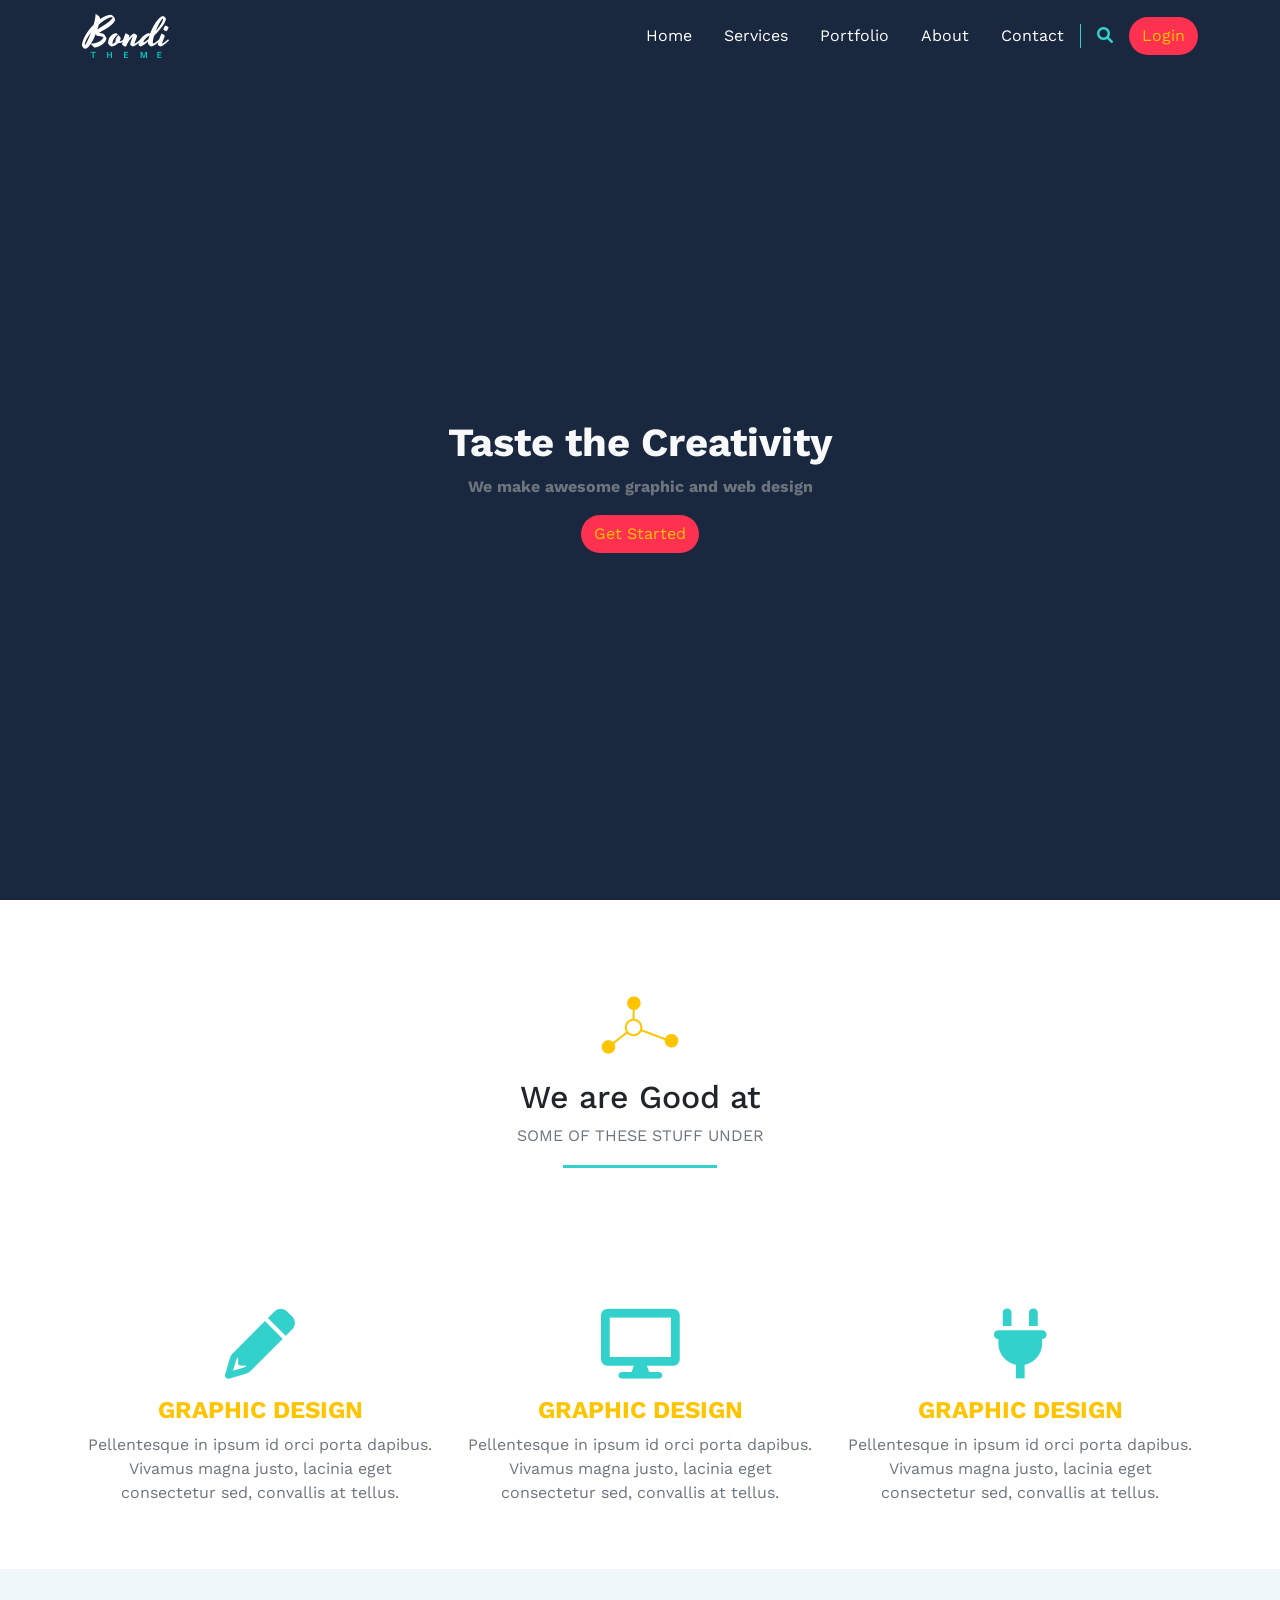
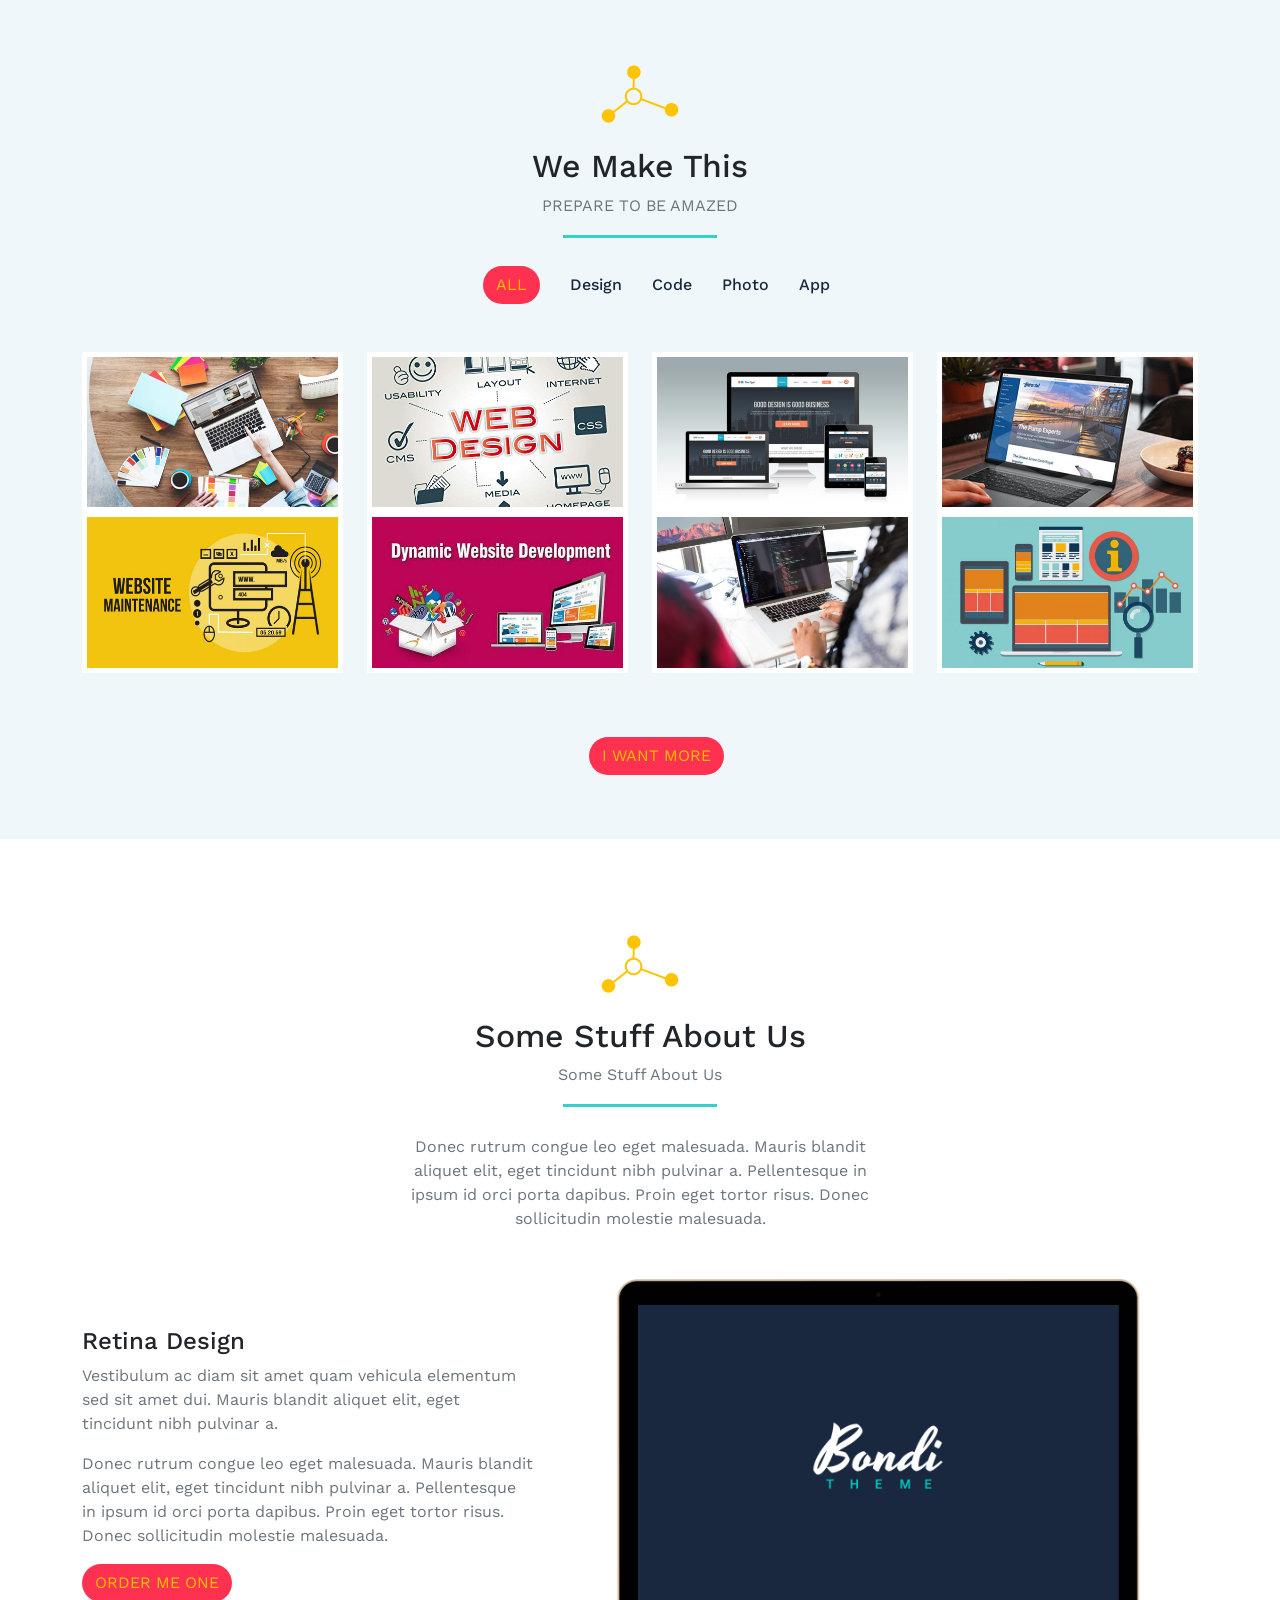
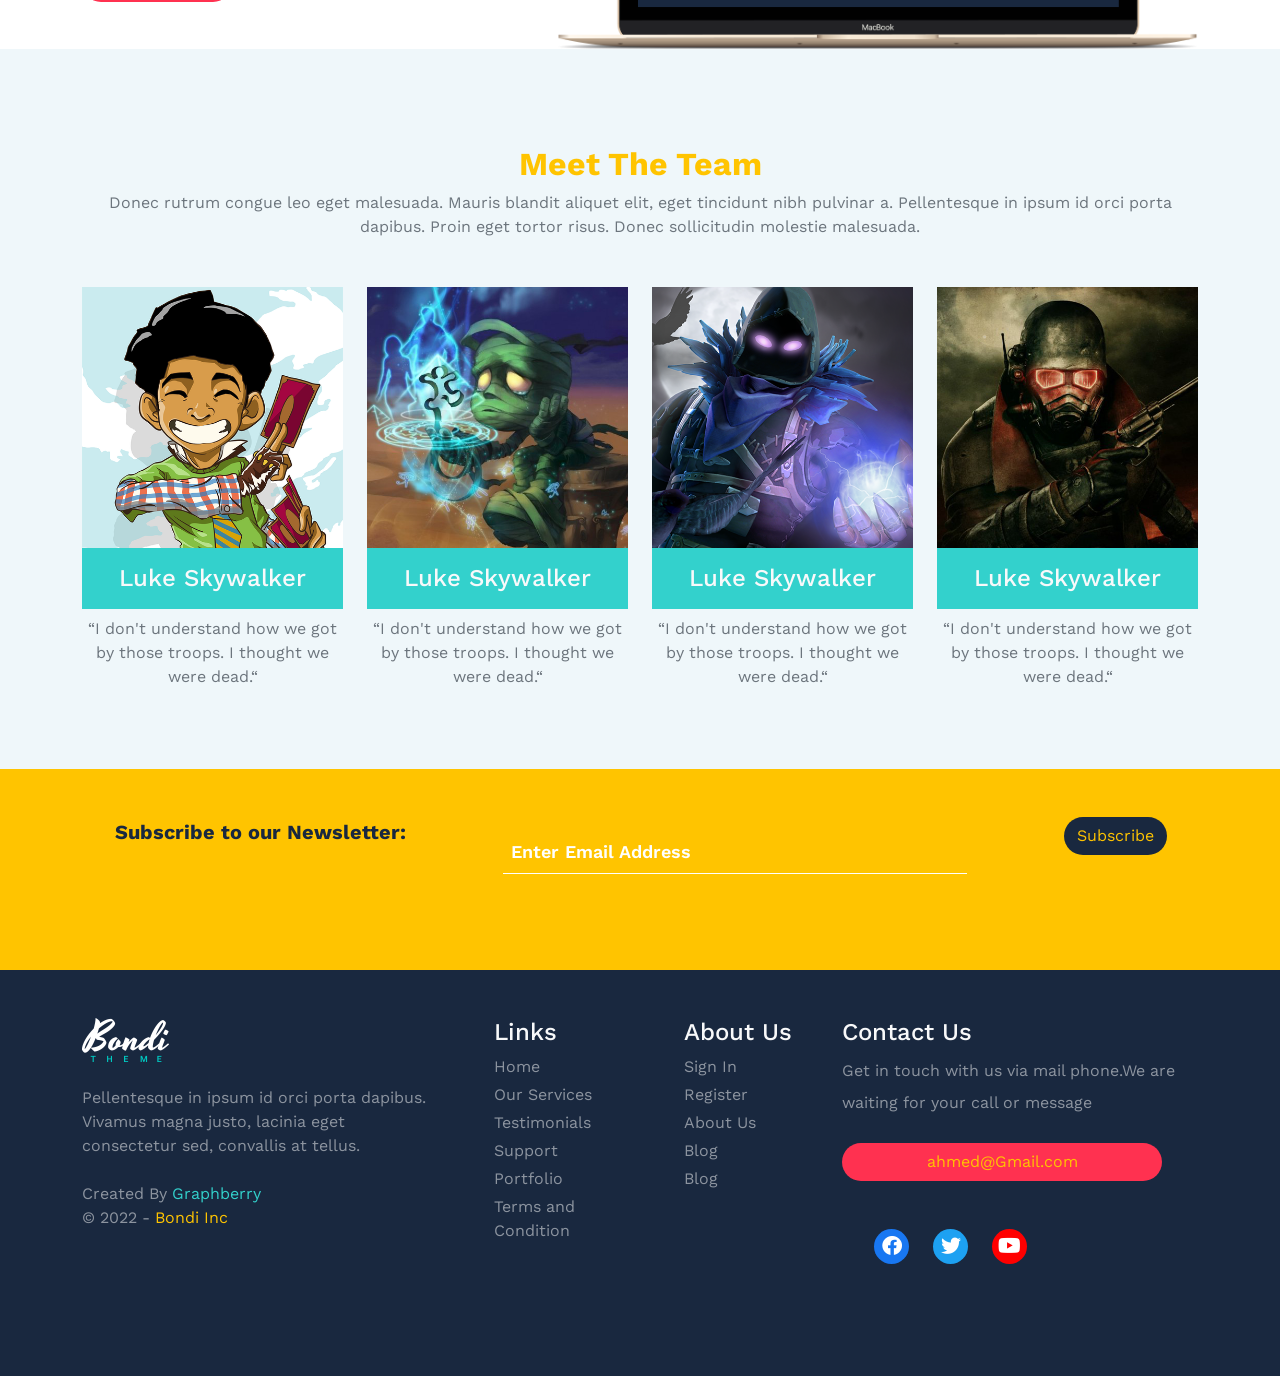
<file: HTML CSS Bootstrap5 Project/index.html>
<!DOCTYPE html>
<html lang="en">
  <head>
    <meta charset="UTF-8" />
    <meta http-equiv="X-UA-Compatible" content="IE=edge" />
    <meta name="viewport" content="width=device-width, initial-scale=1.0" />
    <title>Bondi</title>
    <!-- Bootstrap -->
    <link rel="stylesheet" href="css/bootstrap.min.css" />
    <!-- Font awesome lib -->
    <link rel="stylesheet" href="css/all.min.css" />
    <!-- CSS styles file -->
    <link rel="stylesheet" href="css/bondi.css" />
    <!-- Google Fonts -->
    <link rel="preconnect" href="https://fonts.googleapis.com" />
    <link rel="preconnect" href="https://fonts.gstatic.com" crossorigin />
    <link
      href="https://fonts.googleapis.com/css2?family=Cairo:wght@300;400;700&family=Roboto:ital,wght@0,400;0,700;1,100&family=Work+Sans:wght@200;300;400;500;600;700;800&display=swap"
      rel="stylesheet"
    />
  </head>
  <body>
    <!-- Start Navbar -->
    <nav class="navbar navbar-expand-lg sticky-top">
      <div class="container">
        <a class="navbar-brand" href="#">
          <img src="imgs/logo.png" alt="" />
        </a>
        <button
          class="navbar-toggler"
          type="button"
          data-bs-toggle="collapse"
          data-bs-target="#main"
          aria-controls="main"
          aria-expanded="false"
          aria-label="Toggle navigation"
        >
          <i class="fa-solid fa-bars"></i>
        </button>
        <div class="collapse navbar-collapse" id="main">
          <ul class="navbar-nav ms-auto mb-2 mb-lg-0">
            <li class="nav-item">
              <a class="nav-link p-2 p-lg-3 active" aria-current="page" href="#"
                >Home</a
              >
            </li>
            <li class="nav-item">
              <a class="nav-link p-2 p-lg-3" href="#">Services</a>
            </li>
            <li class="nav-item">
              <a class="nav-link p-2 p-lg-3" href="#">Portfolio</a>
            </li>
            <li class="nav-item">
              <a class="nav-link p-2 p-lg-3" href="#">About</a>
            </li>
            <li class="nav-item">
              <a class="nav-link p-2 p-lg-3" href="#">Contact</a>
            </li>
          </ul>
          <div class="search ps-3 pe-3 d-none d-lg-block">
            <i class="fa-solid fa-magnifying-glass"></i>
          </div>
          <a class="btn rounded-pill main-btn" href="#">Login</a>
        </div>
      </div>
    </nav>
    <!-- End Navbar -->
    <!-- Start Landing -->
    <div class="landing d-flex justify-content-center align-items-center">
      <div class="text-center text-light">
        <h1 class="fw-bold">Taste the Creativity</h1>
        <p class="fw-bold fs-6 text-muted">
          We make awesome graphic and web design
        </p>
        <a class="btn rounded-pill main-btn" href="#">Get Started</a>
      </div>
    </div>
    <!-- End Landing -->
    <!-- Start Features -->
    <div class="features pt-5 pb-5">
      <div class="main-title text-center mt-5 mb-5">
        <img class="mb-4" src="imgs/title.png" alt="" />
        <h2>We are Good at</h2>
        <p class="text-muted">SOME OF THESE STUFF UNDER</p>
      </div>
      <div class="container">
        <div class="row">
          <div class="col-md-6 col-lg-4">
            <div class="box text-center">
              <i class="fa-solid fa-pencil"></i>
              <h4 class="fw-bold">GRAPHIC DESIGN</h4>
              <p class="text-muted">
                Pellentesque in ipsum id orci porta dapibus. Vivamus magna
                justo, lacinia eget consectetur sed, convallis at tellus.
              </p>
            </div>
          </div>
          <div class="col-md-6 col-lg-4">
            <div class="box text-center">
              <i class="fa-solid fa-display"></i>
              <h4 class="fw-bold">GRAPHIC DESIGN</h4>
              <p class="text-muted">
                Pellentesque in ipsum id orci porta dapibus. Vivamus magna
                justo, lacinia eget consectetur sed, convallis at tellus.
              </p>
            </div>
          </div>
          <div class="col-md-6 col-lg-4">
            <div class="box text-center">
              <i class="fa-solid fa-plug"></i>
              <h4 class="fw-bold">GRAPHIC DESIGN</h4>
              <p class="text-muted">
                Pellentesque in ipsum id orci porta dapibus. Vivamus magna
                justo, lacinia eget consectetur sed, convallis at tellus.
              </p>
            </div>
          </div>
        </div>
      </div>
    </div>
    <!-- End Features -->
    <!-- Start Our Work -->
    <div class="work pt-5 pb-5">
      <div class="main-title text-center mt-5 mb-5">
        <img class="mb-4" src="imgs/title.png" alt="" />
        <h2>We Make This</h2>
        <p class="text-muted">PREPARE TO BE AMAZED</p>
      </div>
      <div class="container">
        <ul class="links d-flex justify-content-center align-items-center">
          <li>
            <a class="btn rounded-pill main-btn" href="#">ALL</a>
          </li>
          <li class="dept">
            <a href="">Design</a>
          </li>
          <li class="dept">
            <a href="">Code</a>
          </li>
          <li class="dept">
            <a href="">Photo</a>
          </li>
          <li class="dept">
            <a href="">App</a>
          </li>
        </ul>
        <div class="row mt-5 pb-3">
          <div class="col-sm-6 col-md-4 col-lg-3">
            <div class="box">
              <img src="imgs/work-01.jpg" alt="" />
            </div>
          </div>
          <div class="col-sm-6 col-md-4 col-lg-3">
            <div class="box">
              <img src="imgs/work-02.jpg" alt="" />
            </div>
          </div>
          <div class="col-sm-6 col-md-4 col-lg-3">
            <div class="box">
              <img src="imgs/work-03.jpg" alt="" />
            </div>
          </div>
          <div class="col-sm-6 col-md-4 col-lg-3">
            <div class="box">
              <img src="imgs/work-04.jpg" alt="" />
            </div>
          </div>
          <div class="col-sm-6 col-md-4 col-lg-3">
            <div class="box">
              <img src="imgs/work-05.jpg" alt="" />
            </div>
          </div>
          <div class="col-sm-6 col-md-4 col-lg-3">
            <div class="box">
              <img src="imgs/work-06.jpg" alt="" />
            </div>
          </div>
          <div class="col-sm-6 col-md-4 col-lg-3">
            <div class="box">
              <img src="imgs/work-07.jpg" alt="" />
            </div>
          </div>
          <div class="col-sm-6 col-md-4 col-lg-3">
            <div class="box">
              <img src="imgs/work-08.jpg" alt="" />
            </div>
          </div>
        </div>
        <ul class="d-flex justify-content-center align-items-center mt-5">
          <li>
            <a class="btn rounded-pill main-btn" href="#">I WANT MORE</a>
          </li>
        </ul>
      </div>
    </div>
    <!-- End Our Work -->
    <!-- Start Stuff -->
    <div class="stuff pt-5">
      <div class="main-title text-center mt-5 mb-5">
        <img class="mb-4" src="imgs/title.png" alt="" />
        <h2>Some Stuff About Us</h2>
        <p class="text-muted">Some Stuff About Us</p>
      </div>
      <div class="container">
        <p class="discrption text-muted text-center mb-5 m-auto">
          Donec rutrum congue leo eget malesuada. Mauris blandit aliquet elit,
          eget tincidunt nibh pulvinar a. Pellentesque in ipsum id orci porta
          dapibus. Proin eget tortor risus. Donec sollicitudin molestie
          malesuada.
        </p>
        <div class="row">
          <div class="col-md-8 col-lg-5 text-center text-md-start mt-5">
            <h4>Retina Design</h4>
            <p class="text-muted">
              Vestibulum ac diam sit amet quam vehicula elementum sed sit amet
              dui. Mauris blandit aliquet elit, eget tincidunt nibh pulvinar a.
            </p>
            <p class="text-muted">
              Donec rutrum congue leo eget malesuada. Mauris blandit aliquet
              elit, eget tincidunt nibh pulvinar a. Pellentesque in ipsum id
              orci porta dapibus. Proin eget tortor risus. Donec sollicitudin
              molestie malesuada.
            </p>
            <a class="btn rounded-pill main-btn text-uppercase" href="#"
              >order me one</a
            >
          </div>
          <div class="col-md-8 col-lg-7 d-none d-lg-block">
            <img src="imgs/laptop.png" alt="" />
          </div>
        </div>
        <!-- <div class="section d-flex align-items-center justify-content-center">
          

        </div> -->
      </div>
    </div>
    <!-- End Stuff -->
    <!-- Start Team -->
    <div class="team pt-5 pb-5">
      <div class="container">
        <div class="title text-center mt-5 mb-5">
          <h2 class="fw-bold">Meet The Team</h2>
          <p class="text-muted">
            Donec rutrum congue leo eget malesuada. Mauris blandit aliquet elit,
            eget tincidunt nibh pulvinar a. Pellentesque in ipsum id orci porta
            dapibus. Proin eget tortor risus. Donec sollicitudin molestie
            malesuada.
          </p>
        </div>
        <div class="row">
          <div class="col-md-6 col-lg-3 mb-3">
            <img src="imgs/team-1.png" alt="" />
            <h4 class="text-center pt-3 pb-3 text-light">Luke Skywalker</h4>
            <p class="text-center text-muted">
              “I don't understand how we got by those troops. I thought we were
              dead.“
            </p>
          </div>
          <div class="col-md-6 col-lg-3 mb-3">
            <img src="imgs/team-2.png" alt="" />
            <h4 class="text-center pt-3 pb-3 text-light">Luke Skywalker</h4>
            <p class="text-center text-muted">
              “I don't understand how we got by those troops. I thought we were
              dead.“
            </p>
          </div>
          <div class="col-md-6 col-lg-3 mb-3">
            <img src="imgs/team-3.png" alt="" />
            <h4 class="text-center pt-3 pb-3 text-light">Luke Skywalker</h4>
            <p class="text-center text-muted">
              “I don't understand how we got by those troops. I thought we were
              dead.“
            </p>
          </div>
          <div class="col-md-6 col-lg-3 mb-3">
            <img src="imgs/team-4.png" alt="" />
            <h4 class="text-center pt-3 pb-3 text-light">Luke Skywalker</h4>
            <p class="text-center text-muted">
              “I don't understand how we got by those troops. I thought we were
              dead.“
            </p>
          </div>
        </div>
      </div>
    </div>
    <!-- End Team -->
    <!-- Start subscribe -->
    <div class="subscribe pt-5 pb-5">
      <div class="container">
        <div class="row">
          <div class="col-lg-4 col-md-12 text-center">
            <p class="fw-bold">Subscribe to our Newsletter:</p>
          </div>
          <div class="col-lg-6 col-md-12 text-center">
            <form action="">
              <input
                class="p-2 mt-3 mb-5"
                type="text"
                placeholder="Enter Email Address"
              />
            </form>
          </div>
          <div class="col-lg-2 col-md-12 text-center">
            <form action="">
              <a class="btn rounded-pill" href="#">Subscribe</a>
            </form>
          </div>
        </div>
      </div>
    </div>
    <!-- End subscribe -->
    <!-- Start footer -->
    <div class="footer pt-5 pb-5 text-white-50 text-center text-md-start">
      <div class="container">
        <div class="row">
          <div class="col-lg-4 col-md-6 col-sm-12 mb-5 ">
            <img class="mb-4" src="imgs/logo.png" alt="" />
            <p class="mb-4">
              Pellentesque in ipsum id orci porta dapibus. Vivamus magna justo,
              lacinia eget consectetur sed, convallis at tellus.
            </p>
            <p>Created By <span class="span-one">Graphberry</span><br>
              &copy; 2022 - <span class="span-two">Bondi Inc</span>
            </p>
          </div>
          <div class="col-lg-2 col-md-6 col-sm-12 mb-5">
            <ul>
              <h4 class="text-light fw-600">Links</h4>
              <li class="fw-600 pb-1">Home</li>
              <li class="fw-600 pb-1">Our Services</li>
              <li class="fw-600 pb-1">Testimonials</li>
              <li class="fw-600 pb-1">Support</li>
              <li class="fw-600 pb-1">Portfolio</li>
              <li class="fw-600 pb-1">Terms and Condition</li>
            </ul>
          </div>
          <div class="col-lg-2 col-md-6 col-sm-12 mb-5">
            <ul>
              <h4 class="text-light fw-600">About Us</h4>
              <li class="fw-600 pb-1">Sign In</li>
              <li class="fw-600 pb-1">Register</li>
              <li class="fw-600 pb-1">About Us</li>
              <li class="fw-600 pb-1">Blog</li>
              <li class="fw-600 pb-1">Blog</li>
            </ul>
          </div>
          <div class="col-lg-4 col-md-6 col-sm-12 mb-5 ">
            <h4 class="text-light fw-600">Contact Us</h4>
            <p class="lh-lg">Get in touch with us via mail phone.We are waiting for your call or message</p>
            <a href="#" class="btn rounded-pill mail-btn mb-5 mt-2">ahmed@Gmail.com</a>
            <ul class="d-flex justify-content-start">
              <li class="facebook me-4">
                <i class="fa-brands fa-facebook"></i>
              </li>
              <li class="twitter me-4">
                <i class="fa-brands fa-twitter"></i>
              </li>
              <li class="youtube me-4">
                <i class="fa-brands fa-youtube"></i>
              </li>
            </ul>
          </div>
        </div>
      </div>
    </div>
    <!-- End footer -->
    <script src="js/bootstrap.bundle.min.js"></script>
  </body>
</html>
</file>
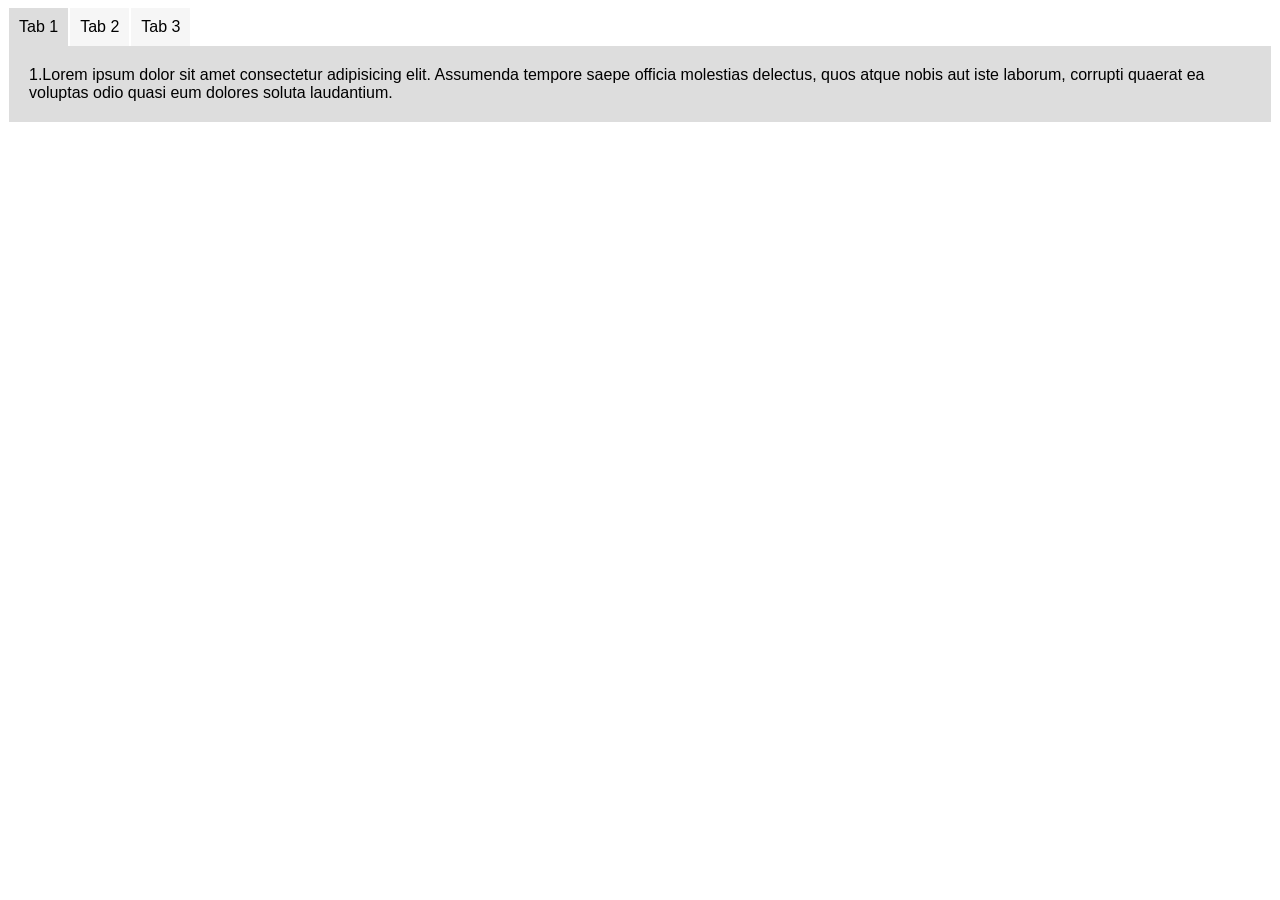
<file: HTML CSS JS Projects/Content Tab/index.html>
<!DOCTYPE html>
<html lang="en">
  <head>
    <meta charset="UTF-8" />
    <meta http-equiv="X-UA-Compatible" content="IE=edge" />
    <meta name="viewport" content="width=device-width, initial-scale=1.0" />
    <title>Tabs App</title>
    <link rel="stylesheet" href="master.css" />
  </head>
  <body>
    <ul class="tabs">
      <li class="active" order="one">Tab 1</li>
      <li order="two">Tab 2</li>
      <li order="three">Tab 3</li>
    </ul>

    <div class="content">
      <div class="active" order="one">
        1.Lorem ipsum dolor sit amet consectetur adipisicing elit. Assumenda
        tempore saepe officia molestias delectus, quos atque nobis aut iste
        laborum, corrupti quaerat ea voluptas odio quasi eum dolores soluta
        laudantium.
      </div>
      <div order="two">
        2.Lorem ipsum dolor, sit amet consectetur adipisicing elit. Delectus
        reiciendis tenetur quaerat ut commodi facere nam, illo, voluptatum ipsum
        nesciunt libero quos? Culpa soluta repellendus, vel odio hic quidem
        itaque.
      </div>
      <div order="three">
        3.Lorem ipsum, dolor sit amet consectetur adipisicing elit. In
        obcaecati cupiditate tenetur dolorum recusandae facere odio! Voluptates
        beatae voluptate consequatur voluptas neque unde, ut explicabo excepturi
        quam quisquam, quo aperiam?
      </div>
    </div>
    <script src="main.js"></script>
  </body>
</html>
</file>
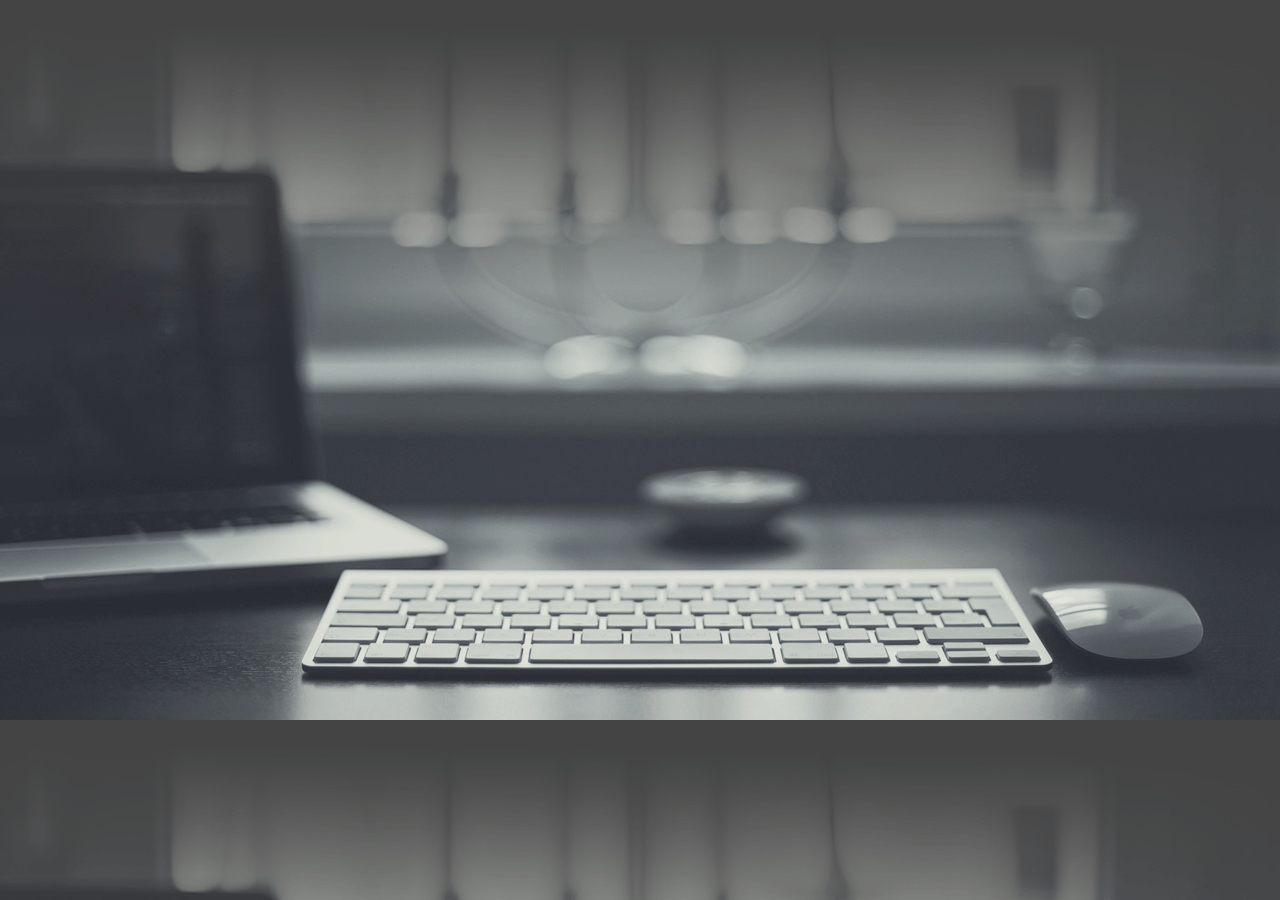
<file: HTML CSS JS Projects/Random Background/index.html>
<!DOCTYPE html>
<html lang="en">
<head>
  <meta charset="UTF-8">
  <meta http-equiv="X-UA-Compatible" content="IE=edge">
  <meta name="viewport" content="width=device-width, initial-scale=1.0">
  <title>Scroll To Top</title>
  <link rel="stylesheet" href="master.css">
</head>
<body>
  


  <script src="main.js"></script>
</body>
</html>
</file>
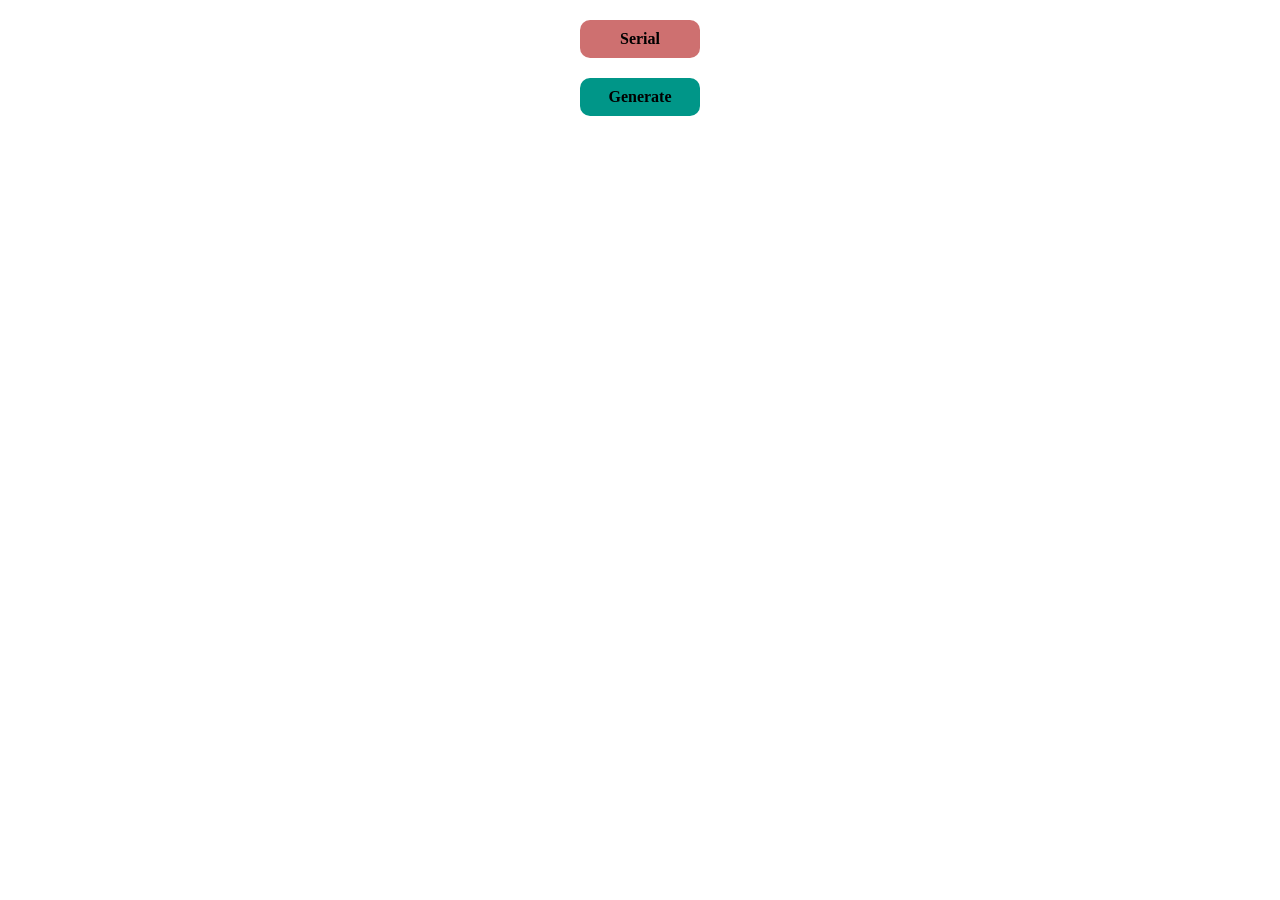
<file: HTML CSS JS Projects/Serial Generator/index.html>
<!DOCTYPE html>
<html lang="en">
<head>
  <meta charset="UTF-8">
  <meta http-equiv="X-UA-Compatible" content="IE=edge">
  <meta name="viewport" content="width=device-width, initial-scale=1.0">
  <title>Scroll To Top</title>
  <link rel="stylesheet" href="master.css">
</head>
<body>
  
  <div class="serial">Serial</div>
  <div class="generator">Generate</div>

  <script src="main.js"></script>
</body>
</html>
</file>
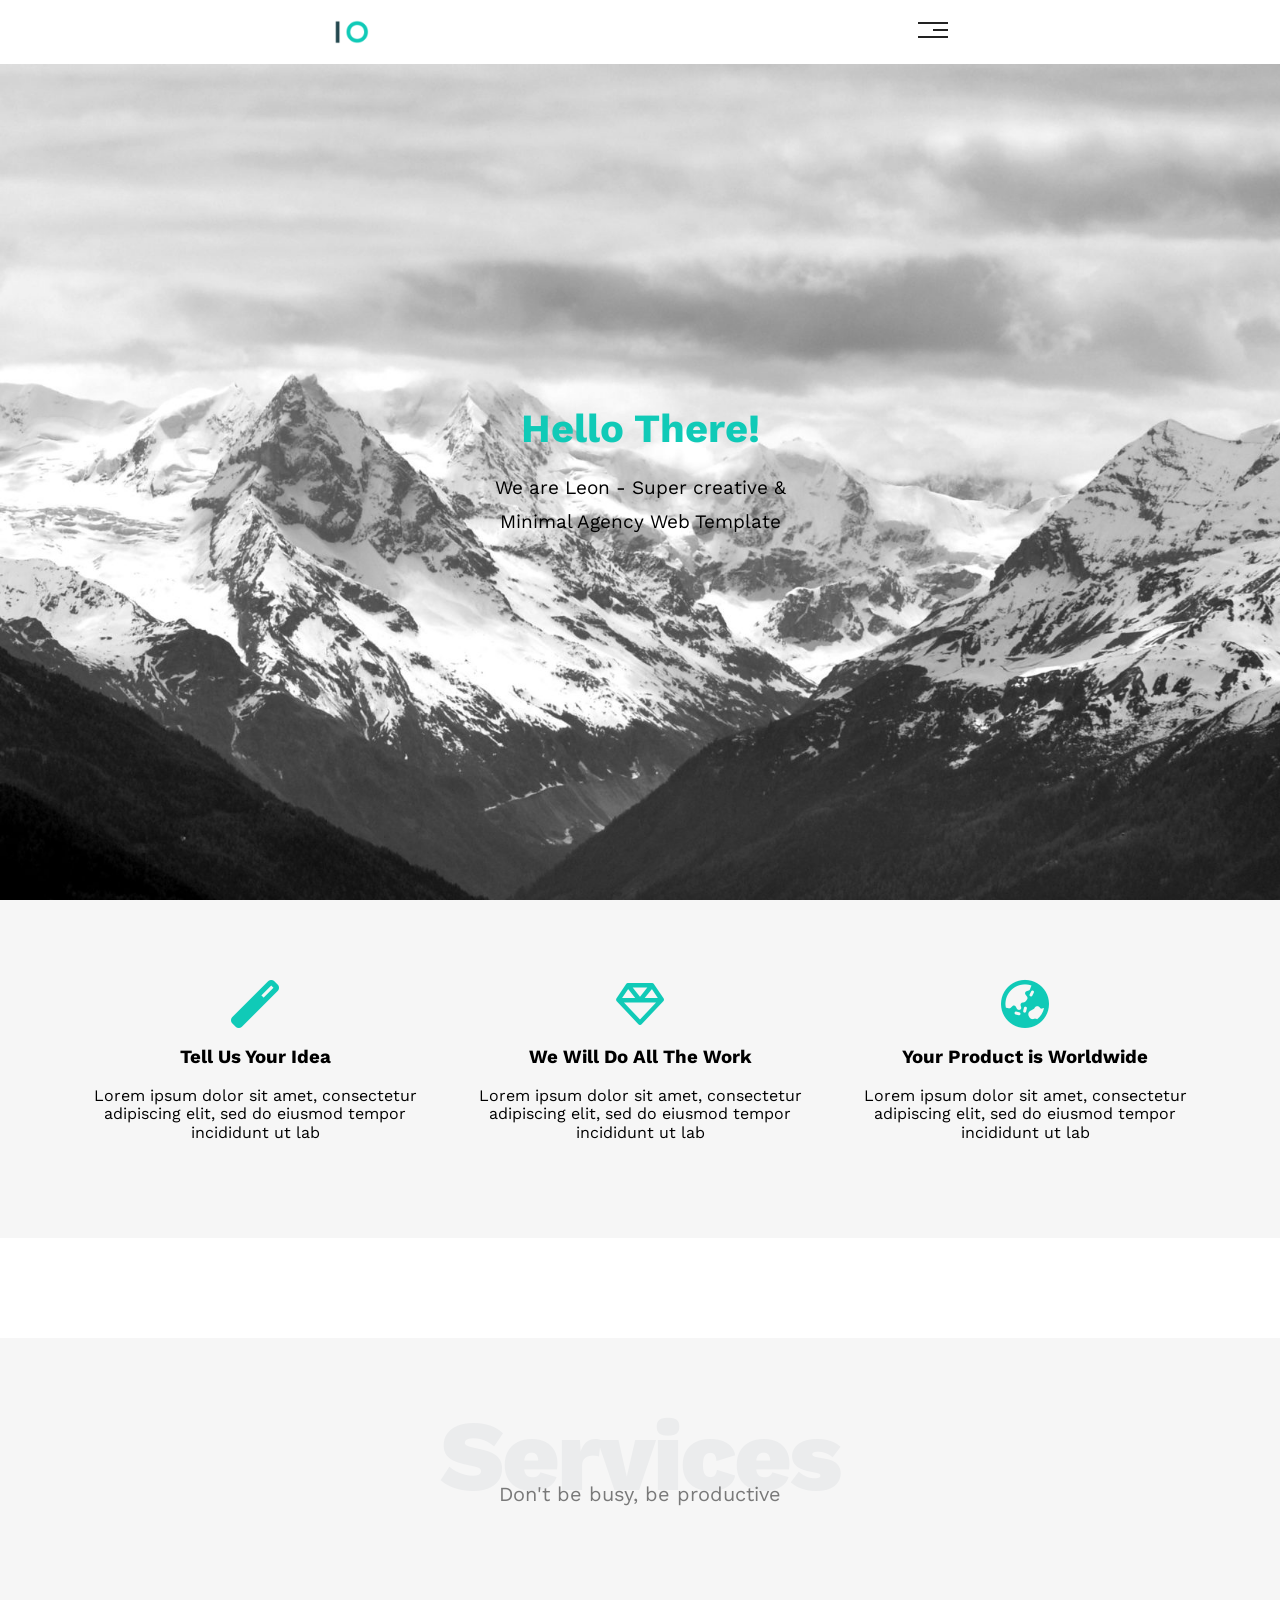
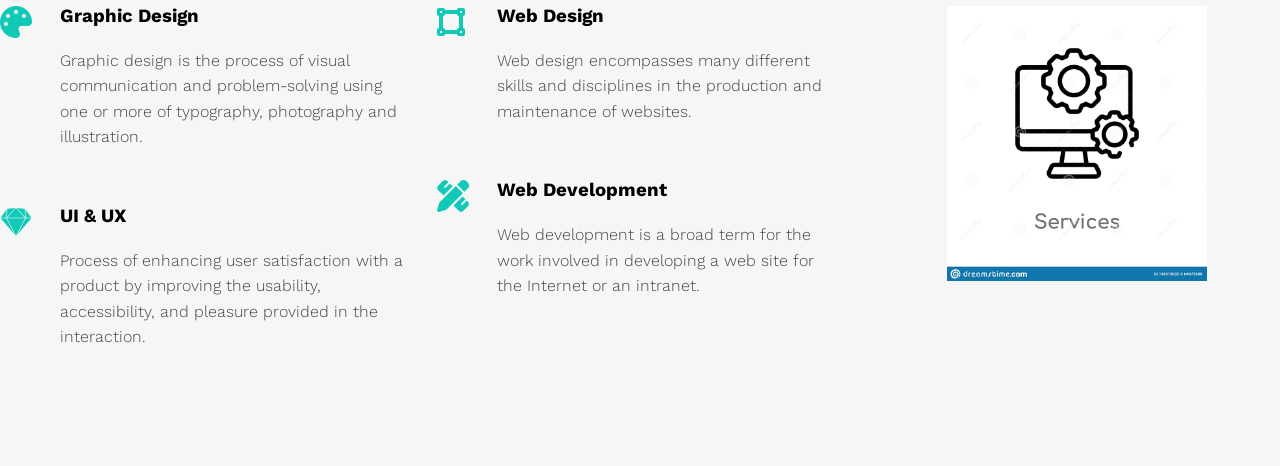
<file: HTML CSS JS Projects/Template one/index.html>
<!DOCTYPE html>
<html lang="en">

<head>
  <meta charset="UTF-8">
  <meta http-equiv="X-UA-Compatible" content="IE=edge">
  <meta name="viewport" content="width=device-width, initial-scale=1.0">
  <title>Leon Temblate One</title>
  <!-- CSS Normlize File (Render ALL Elements Normaly) -->
  <link rel="stylesheet" href="css/normlize.css">
  <!-- Google Fonts  -->
  <link rel="preconnect" href="https://fonts.googleapis.com">
  <link rel="preconnect" href="https://fonts.gstatic.com" crossorigin>
  <link href="https://fonts.googleapis.com/css2?family=Work+Sans:wght@200;300;400;500;600;700;800&display=swap"
    rel="stylesheet">
  <!-- Font Awesome Library -->
  <link rel="stylesheet" href="css/all.min.css">
    <!-- Main Template CSS File  -->
    <link rel="stylesheet" href="css/leon.css">
</head>

<body>
  <!-- Start Header -->
  <div class="header">
    <div class="container">
      <img class="logo" src="images/logo.png" alt="Logo">
      <div class="links">
        <span class="icon">
          <span></span>
          <span></span>
          <span></span>
        </span>
        <ul>
          <li><a href="#Services">Services</a></li>
          <li><a href="#Portfolio">Portfolio</a></li>
          <li><a href="#About">About</a></li>
          <li><a href="#Contact">Contact</a></li>
        </ul>
      </div>
    </div>
  </div>
  <!--End Header -->
  <!-- Start Landding Section -->
  <div class="landing">
    <div class="intro-text">
      <h1>Hello There!</h1>
      <p>We are Leon - Super creative & Minimal Agency Web Template </p>
    </div>
  </div>
  <!-- End Landding Section -->
  <!-- Start Features -->
  <div class="features">
    <div class="container">
      <div class="feat">
        <i class="fas fa-magic fa-3x"></i>
        <h3>Tell Us Your Idea</h3>
        <p>Lorem ipsum dolor sit amet, consectetur adipiscing elit, sed do eiusmod tempor incididunt ut lab</p>
      </div>
      <div class="feat">
        <i class="far fa-gem fa-3x"></i>
        <h3>We Will Do All The Work</h3>
        <p>Lorem ipsum dolor sit amet, consectetur adipiscing elit, sed do eiusmod tempor incididunt ut lab</p>
      </div>
      <div class="feat">
        <i class="fas fa-globe-asia fa-3x"></i>
        <h3>Your Product is Worldwide</h3>
        <p>Lorem ipsum dolor sit amet, consectetur adipiscing elit, sed do eiusmod tempor incididunt ut lab</p>
      </div>
    </div>
  </div>
  <!-- End Features -->
  <!-- Start Services -->
  <div class="services">
    <div class="containter">
      <h2 class="special-heading">Services</h2>
      <p>Don't be busy, be productive</p>
      <div class="services-content">
        <div class="col">
          <!-- Start service Column -->
          <div class="srv">
            <i class="fas fa-palette fa-2x"></i>
            <div class="text">
              <h3>Graphic Design</h3>
              <p>
                Graphic design is the process of visual communication and problem-solving using one or more of
                typography, photography and illustration.
              </p>
            </div>
          </div>
          <div class="srv">
            <i class="fab fa-sketch fa-2x"></i>
            <div class="text">
              <h3>UI & UX</h3>
              <p>
                Process of enhancing user satisfaction with a product by improving the usability, accessibility, and
                pleasure provided in the interaction.
              </p>
            </div>
          </div>
        </div>
        <!-- End service Column -->
        <!-- Start Services Column -->
        <div class="col">
          <div class="srv">
            <i class="fas fa-vector-square fa-2x"></i>
            <div class="text">
              <h3>Web Design</h3>
              <p>
                Web design encompasses many different skills and disciplines in the production and maintenance of
                websites.
              </p>
            </div>
          </div>
          <div class="srv">
            <i class="fas fa-pencil-ruler fa-2x"></i>
            <div class="text">
              <h3>Web Development</h3>
              <p>
                Web development is a broad term for the work involved in developing a web site for the Internet or an
                intranet.
              </p>
            </div>
          </div>
        </div>
        <!-- End Services Column -->
        <!-- Start Services Column -->
        <div class="col">
          <div class="image image-column">
            <img src="images/services.jpg" alt="" />
          </div>
        </div>
        <!-- End Services Column -->
      </div>
    </div>
  </div>
  <!-- End Services -->

</body>

</html>
</file>
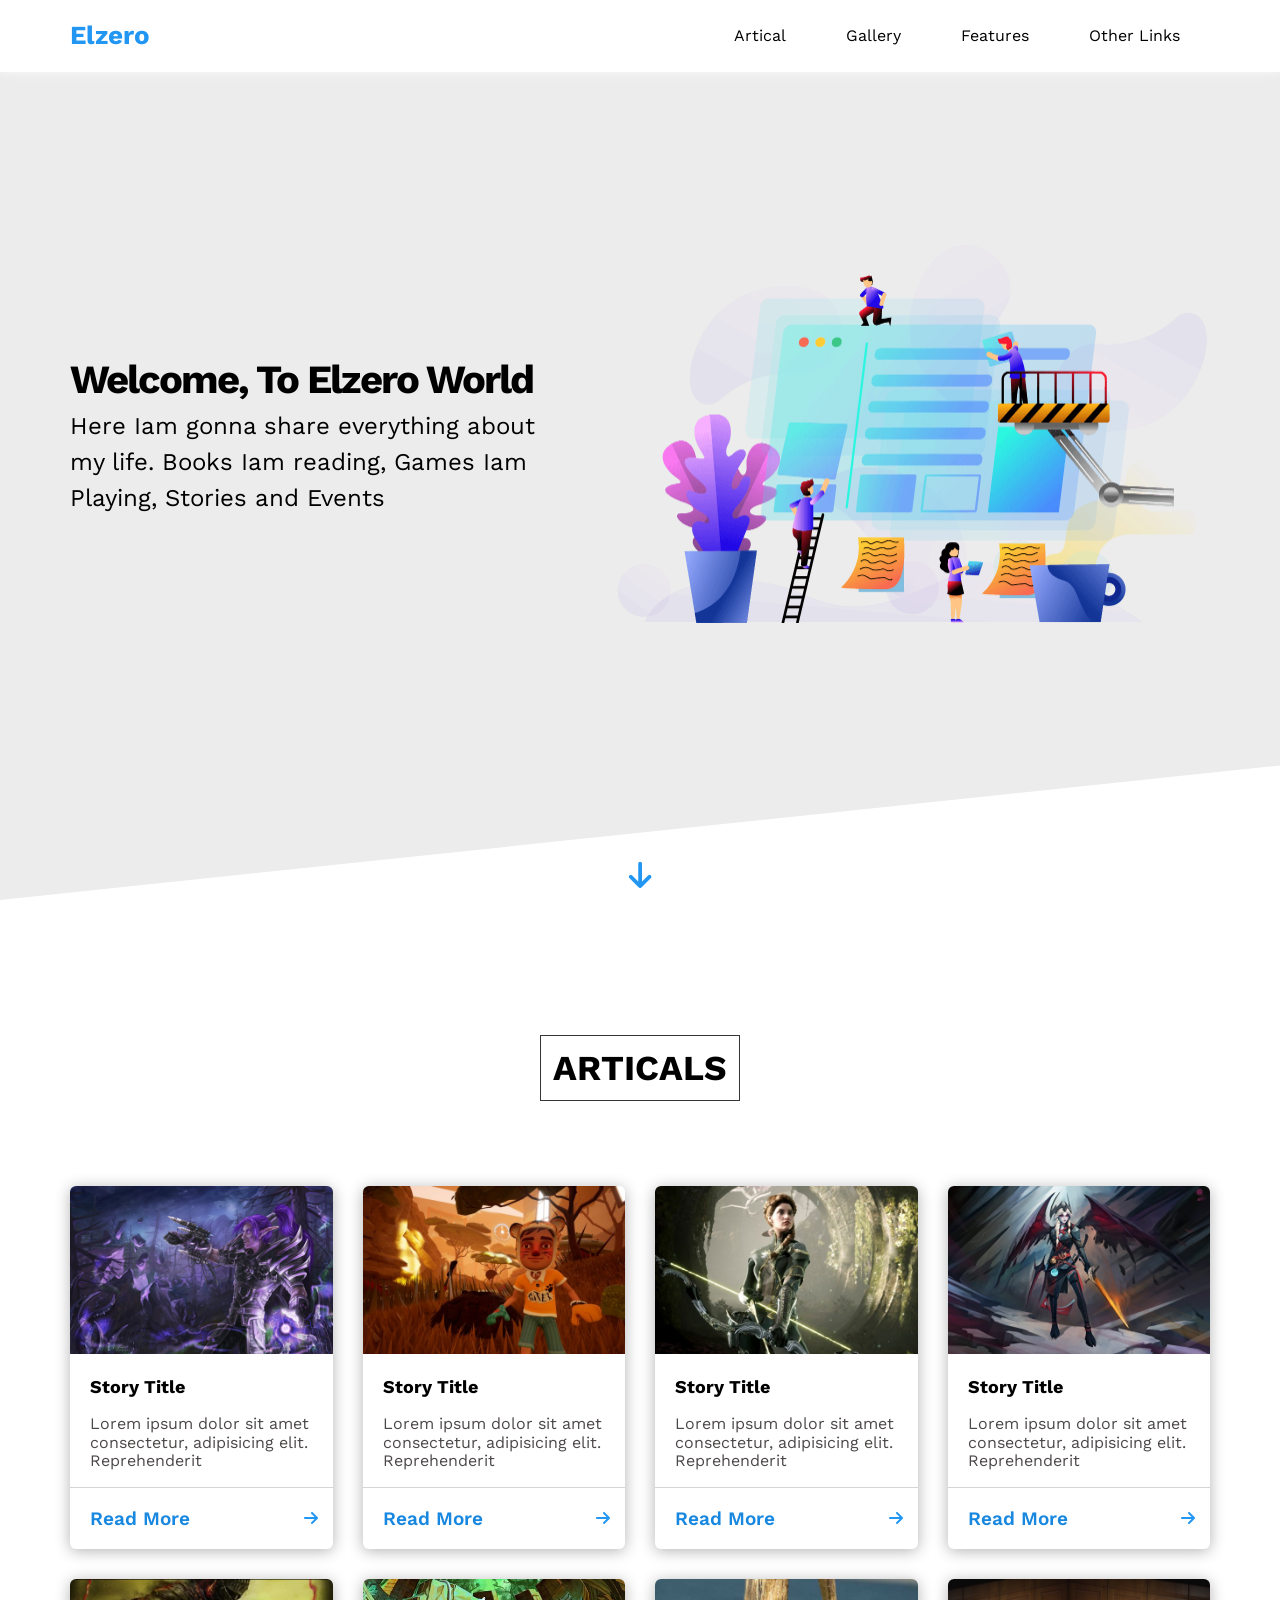
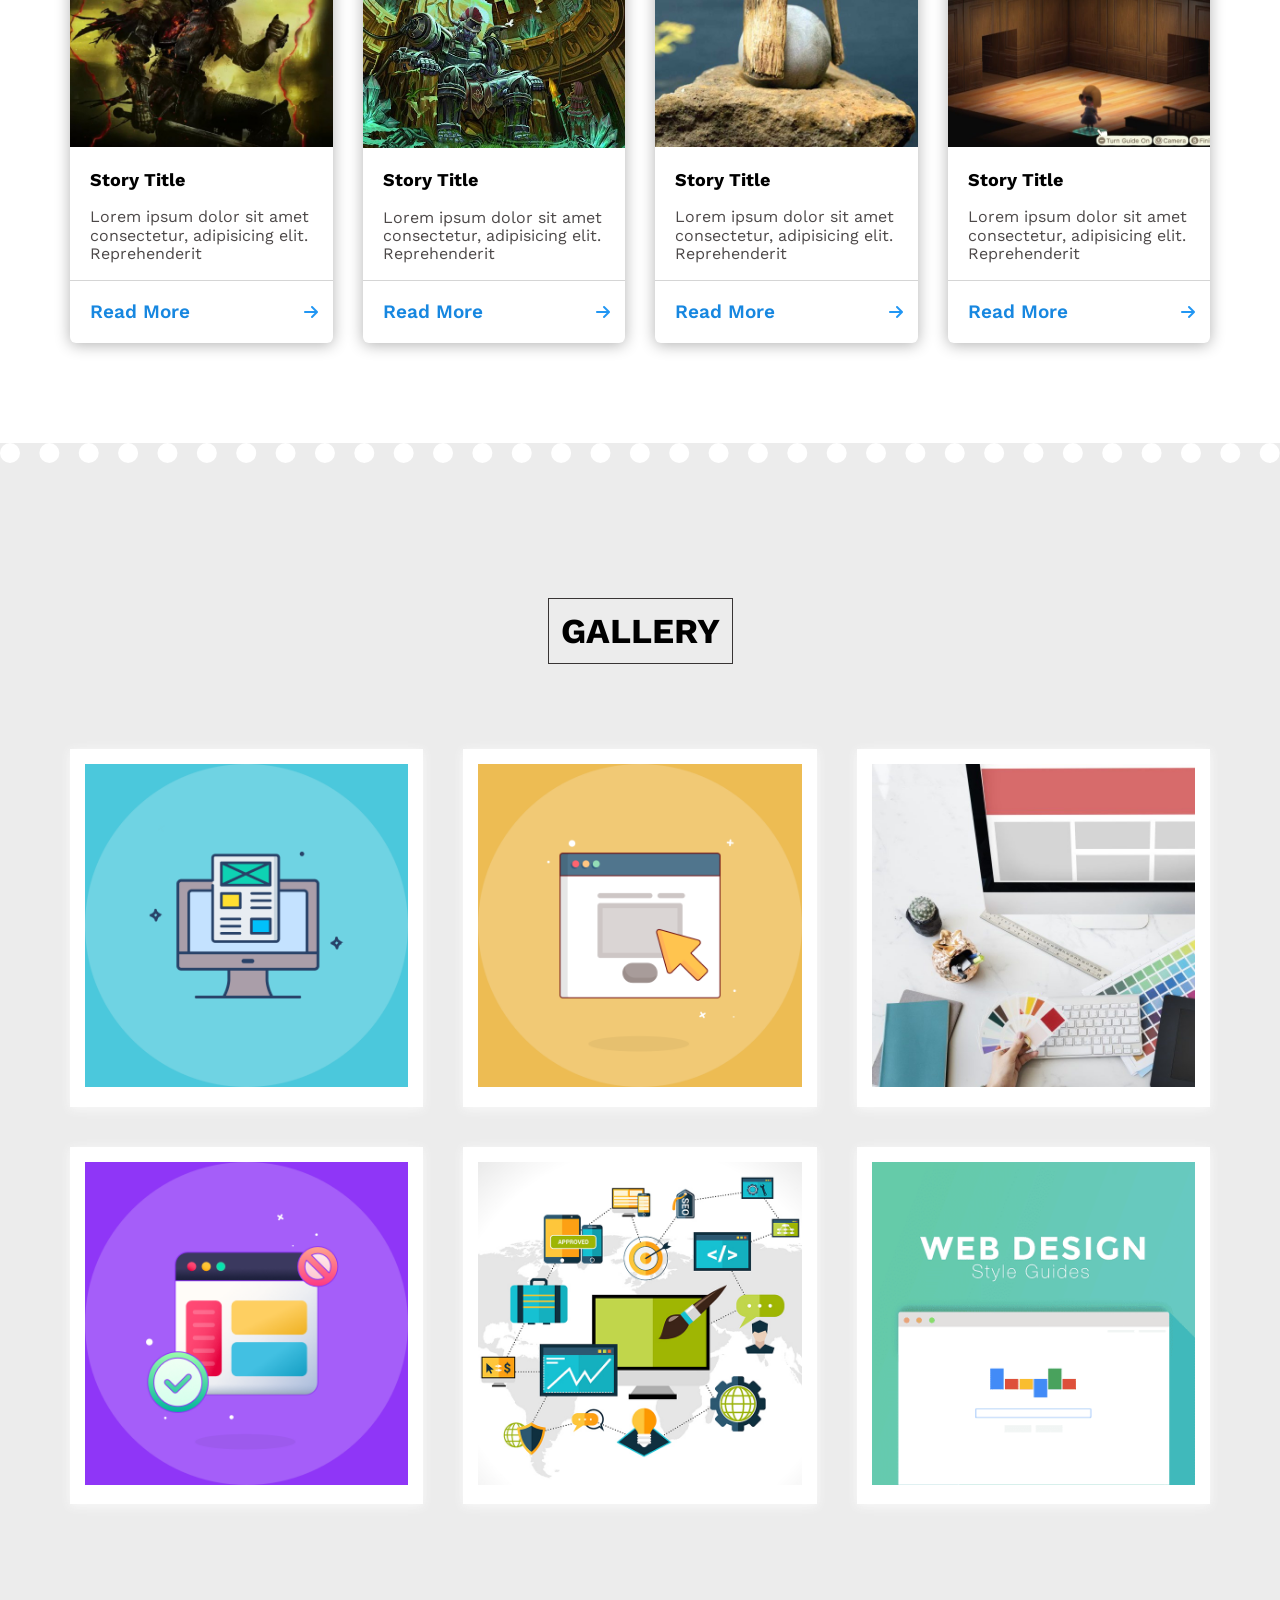
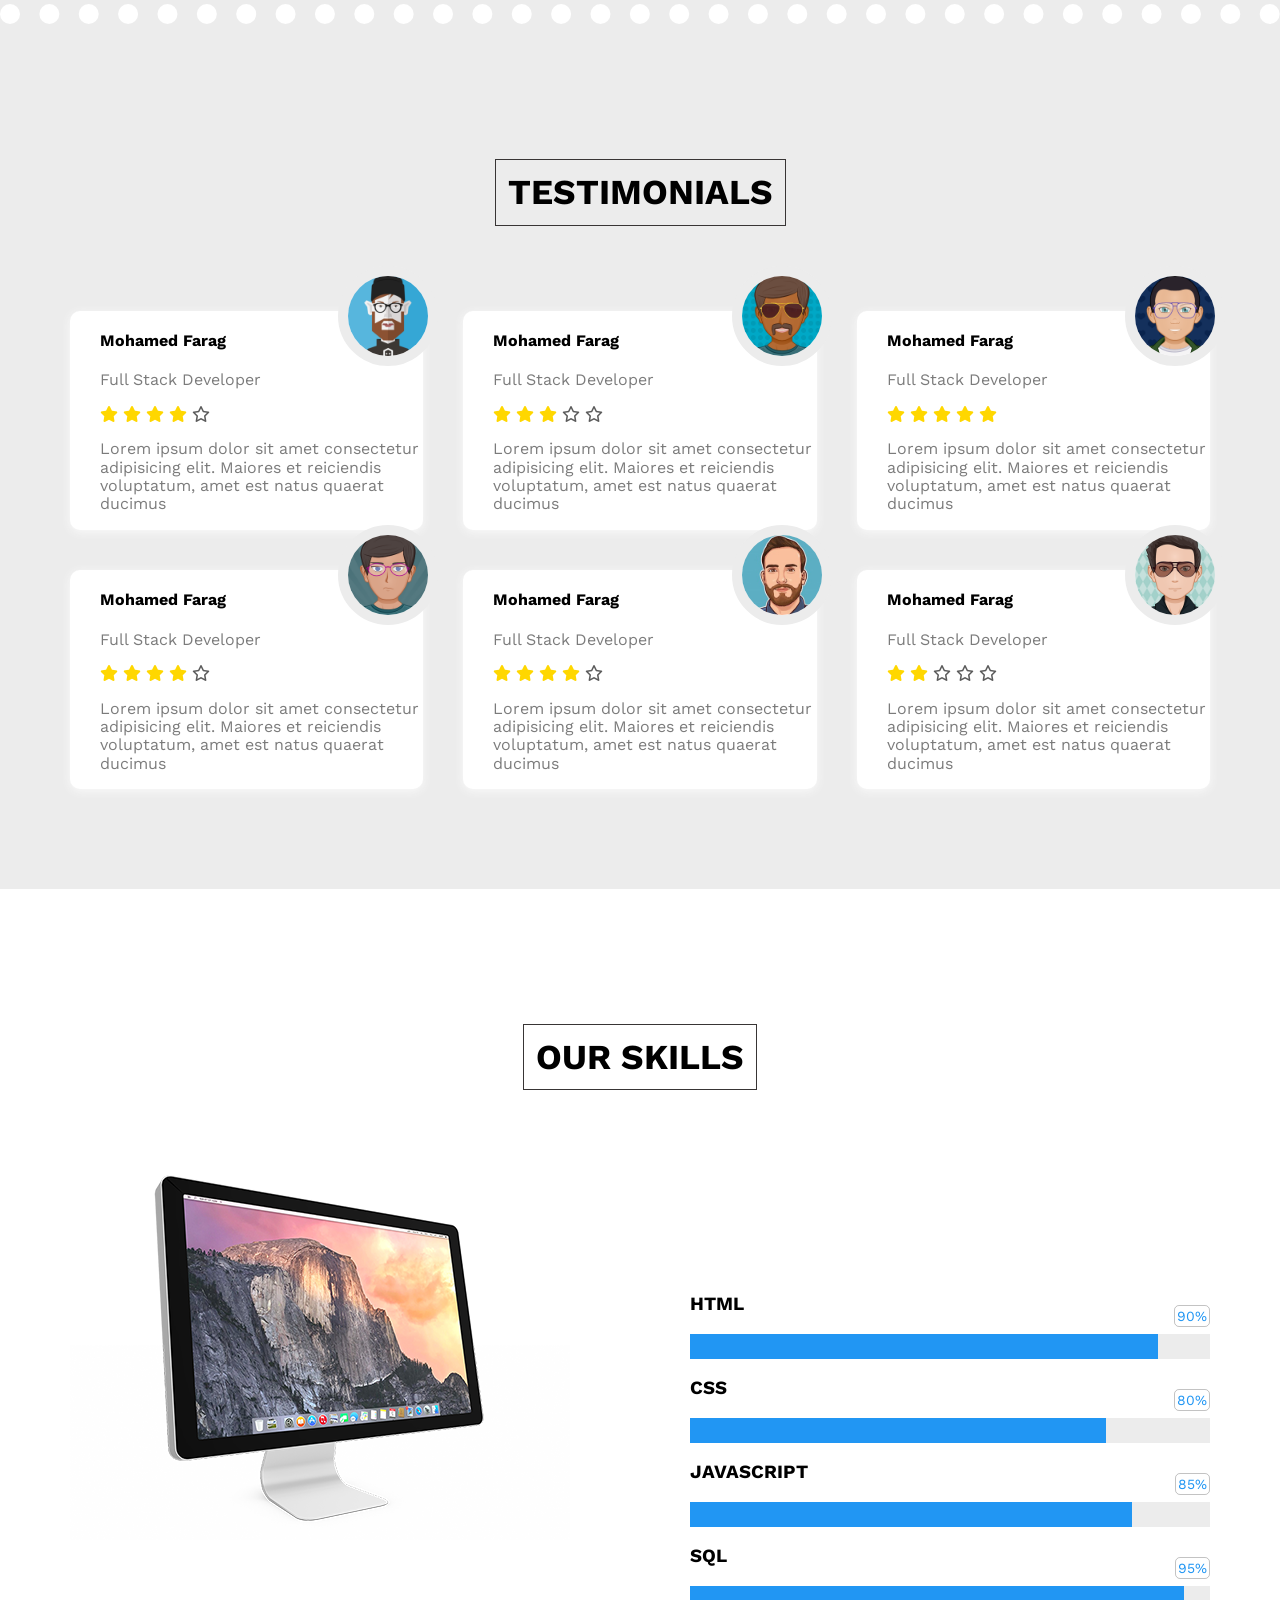
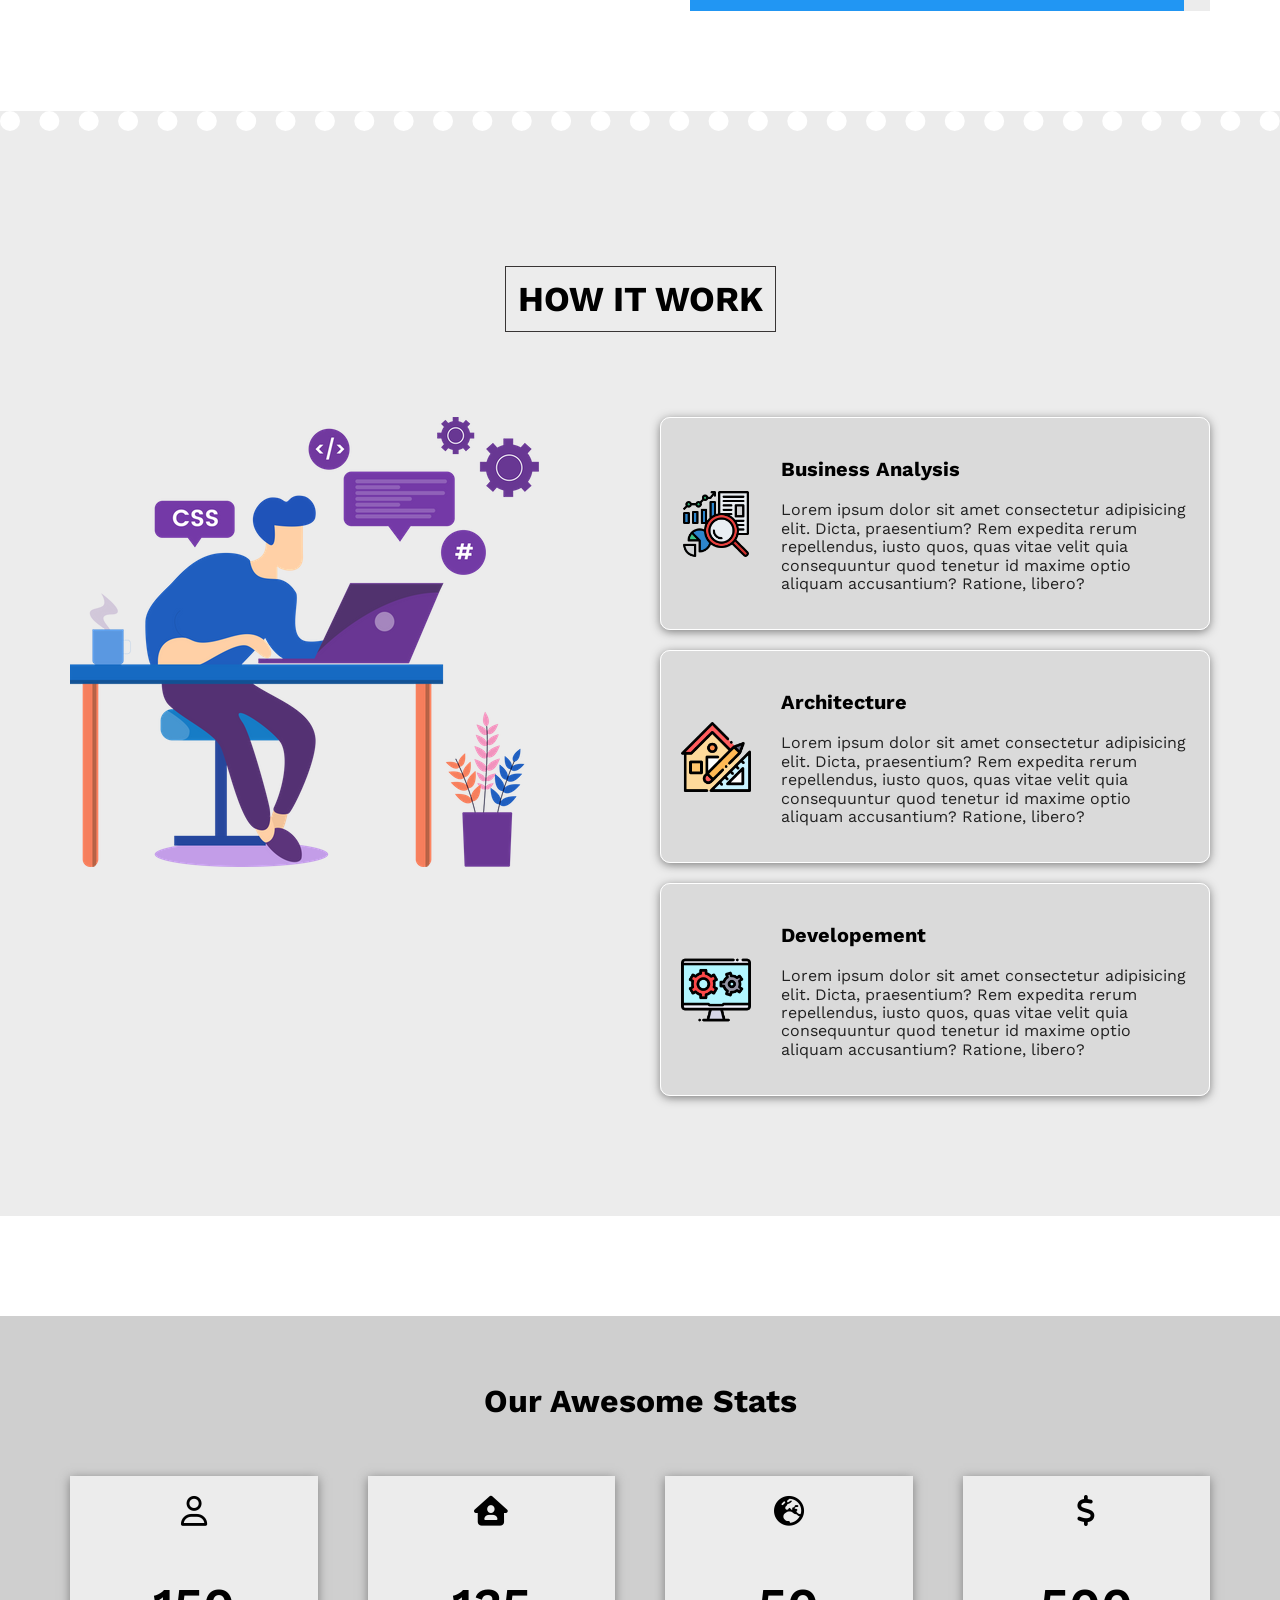
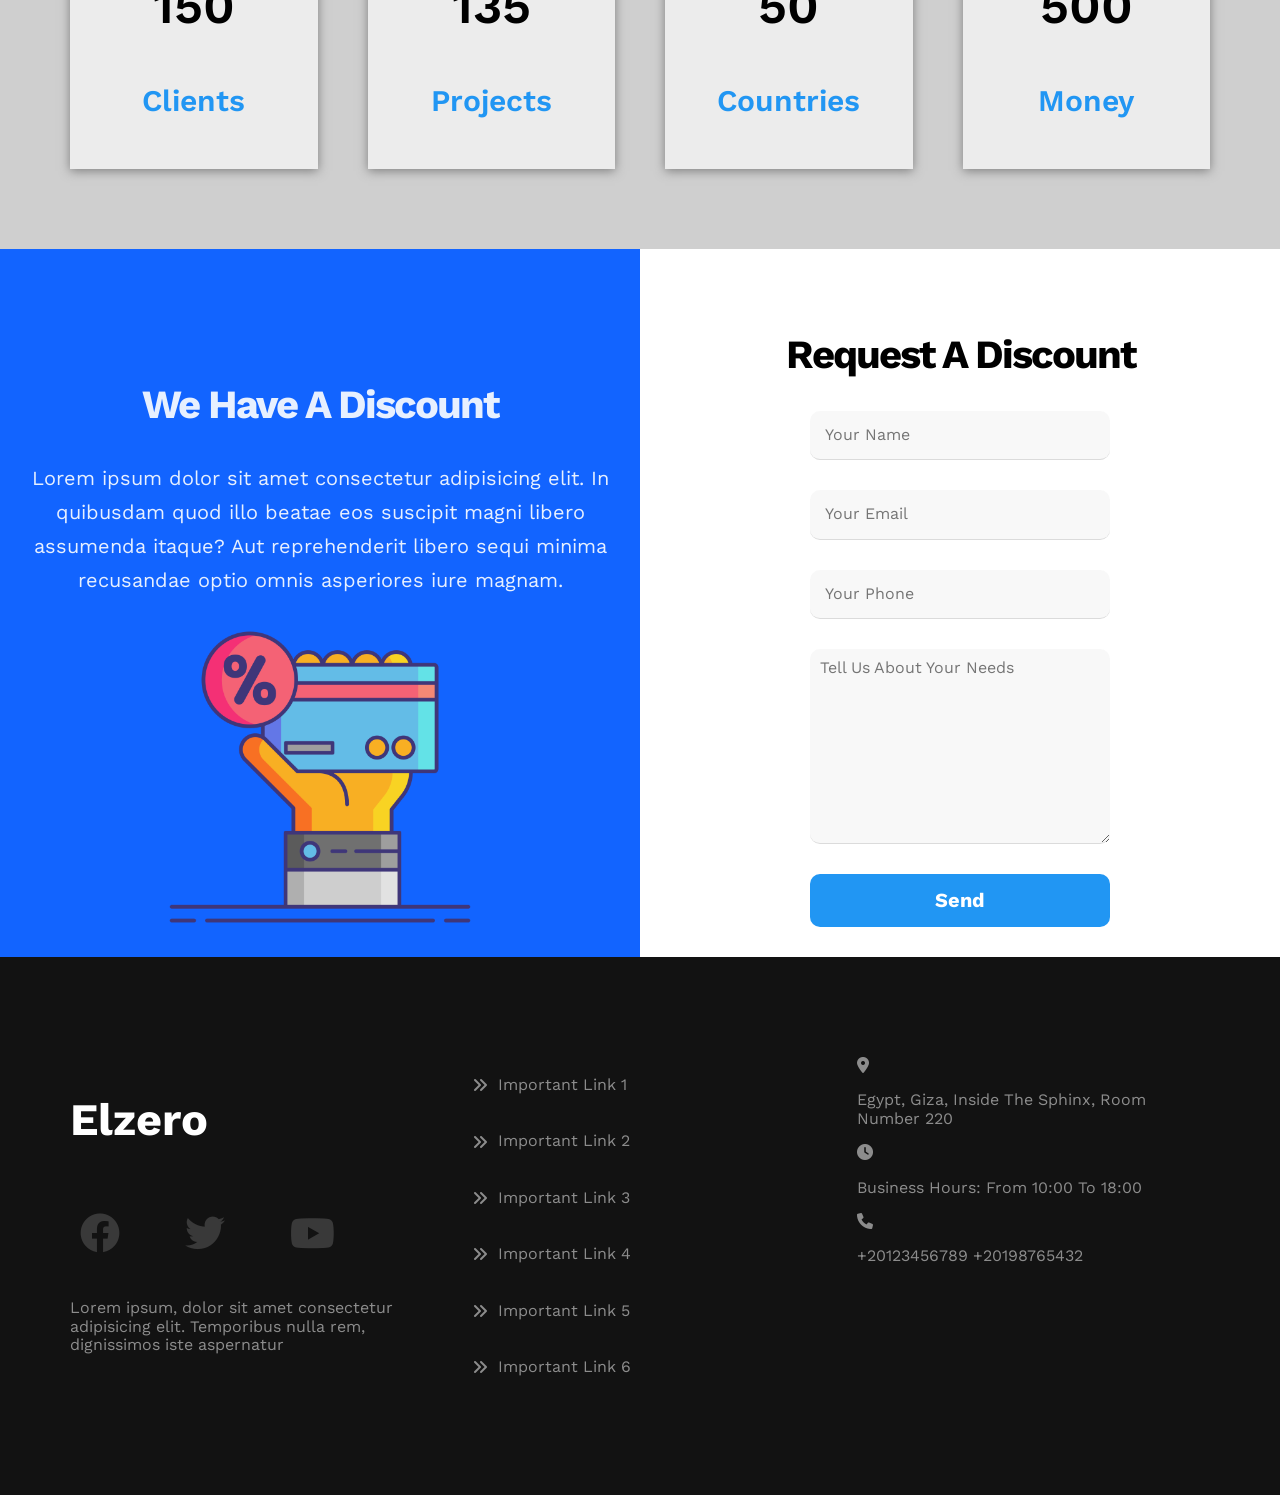
<file: HTML CSS JS Projects/Template Three/index.html>
<!DOCTYPE html>
<html lang="en">
  <head>
    <meta charset="UTF-8" />
    <meta http-equiv="X-UA-Compatible" content="IE=edge" />
    <meta name="viewport" content="width=device-width, initial-scale=1.0" />
    <title>Elzero Template</title>
    <!-- Normalize -->
    <link rel="stylesheet" href="CSS/normalize.css" />
    <!-- Font Awesome (Icons) -->
    <link rel="stylesheet" href="CSS/all.min.css" />
    <!-- Styles File -->
    <link rel="stylesheet" href="CSS/styles.css" />
    <!-- Google Fonts -->
    <link rel="preconnect" href="https://fonts.googleapis.com" />
    <link rel="preconnect" href="https://fonts.gstatic.com" crossorigin />
    <link
      href="https://fonts.googleapis.com/css2?family=Cairo:wght@300;400;700&family=Work+Sans:wght@200;300;400;500;600;700;800&display=swap"
      rel="stylesheet"
    />
  </head>
  <body>
    <!-- Start Header -->
    <div class="header" id="header">
      <div class="container">
        <a href="#" class="logo">Elzero</a>
        <ul class="main-nav">
          <li><a href="#articals">Artical</a></li>
          <li><a href="#gallery">Gallery</a></li>
          <li><a href="#features">Features</a></li>
          <li>
            <a href="#">Other Links</a>
            <!-- Start Mega Menu -->
            <div class="mega-menu">
              <div class="image">
                <img src="imgs/megamenu.png" alt="" />
              </div>
              <ul class="links">
                <li>
                  <a href="#testimonials"
                    ><i class="far fa-comments fa-fw"></i> Testimonials</a
                  >
                </li>
                <li>
                  <a href="#team"
                    ><i class="far fa-user fa-fw"></i> Team Members</a
                  >
                </li>
                <li>
                  <a href="#services"
                    ><i class="far fa-building fa-fw"></i> Services</a
                  >
                </li>
                <li>
                  <a href="#our-skills"
                    ><i class="far fa-check-circle fa-fw"></i> Our Skills</a
                  >
                </li>
                <li>
                  <a href="#work-steps"
                    ><i class="far fa-clipboard fa-fw"></i> How It Works</a
                  >
                </li>
              </ul>
              <ul class="links">
                <li>
                  <a href="#events"
                    ><i class="far fa-calendar-alt fa-fw"></i> Events</a
                  >
                </li>
                <li>
                  <a href="#pricing"
                    ><i class="fas fa-server fa-fw"></i> Pricing Plans</a
                  >
                </li>
                <li>
                  <a href="#video"
                    ><i class="far fa-play-circle fa-fw"></i> Top Videos</a
                  >
                </li>
                <li>
                  <a href="#stats"
                    ><i class="far fa-chart-bar fa-fw"></i> Stats</a
                  >
                </li>
                <li>
                  <a href="#discount"
                    ><i class="fas fa-percent fa-fw"></i> Request A Discount</a
                  >
                </li>
              </ul>
            </div>
            <!-- End Mega Menu -->
          </li>
        </ul>
      </div>
    </div>
    <!-- End Header -->

    <!-- Start Landing -->
    <div class="landing">
      <div class="container">
        <div class="text">
          <h1>Welcome, To Elzero World</h1>
          <p>
            Here Iam gonna share everything about my life. Books Iam reading,
            Games Iam Playing, Stories and Events
          </p>
        </div>
        <div class="image">
          <img src="imgs/landing-image.png" alt="Landing Image" />
        </div>
      </div>
      <a href="#articals" class="go-down">
        <i class="fa-solid fa-arrow-down"></i>
      </a>
    </div>
    <!-- End Landing -->

    <!-- Start Aticals -->
    <div class="articals" id="articals">
      <div class="main-title"><p>Articals</p></div>
      <div class="container">
        <div class="box">
          <img src="imgs/cat-01.jpg" alt="" />
          <div class="content">
            <h3>Story Title</h3>
            <p>
              Lorem ipsum dolor sit amet consectetur, adipisicing elit.
              Reprehenderit
            </p>
          </div>
          <div class="info">
            <a href="#">Read More</a>
            <i class="fa-solid fa-arrow-right"></i>
          </div>
        </div>
        <div class="box">
          <img src="imgs/cat-02.jpg" alt="" />
          <div class="content">
            <h3>Story Title</h3>
            <p>
              Lorem ipsum dolor sit amet consectetur, adipisicing elit.
              Reprehenderit
            </p>
          </div>
          <div class="info">
            <a href="#">Read More</a>
            <i class="fa-solid fa-arrow-right"></i>
          </div>
        </div>
        <div class="box">
          <img src="imgs/cat-03.jpg" alt="" />
          <div class="content">
            <h3>Story Title</h3>
            <p>
              Lorem ipsum dolor sit amet consectetur, adipisicing elit.
              Reprehenderit
            </p>
          </div>
          <div class="info">
            <a href="#">Read More</a>
            <i class="fa-solid fa-arrow-right"></i>
          </div>
        </div>
        <div class="box">
          <img src="imgs/cat-04.jpg" alt="" />
          <div class="content">
            <h3>Story Title</h3>
            <p>
              Lorem ipsum dolor sit amet consectetur, adipisicing elit.
              Reprehenderit
            </p>
          </div>
          <div class="info">
            <a href="#">Read More</a>
            <i class="fa-solid fa-arrow-right"></i>
          </div>
        </div>
        <div class="box">
          <img src="imgs/cat-05.jpg" alt="" />
          <div class="content">
            <h3>Story Title</h3>
            <p>
              Lorem ipsum dolor sit amet consectetur, adipisicing elit.
              Reprehenderit
            </p>
          </div>
          <div class="info">
            <a href="#">Read More</a>
            <i class="fa-solid fa-arrow-right"></i>
          </div>
        </div>
        <div class="box">
          <img src="imgs/cat-06.jpg" alt="" />
          <div class="content">
            <h3>Story Title</h3>
            <p>
              Lorem ipsum dolor sit amet consectetur, adipisicing elit.
              Reprehenderit
            </p>
          </div>
          <div class="info">
            <a href="#">Read More</a>
            <i class="fa-solid fa-arrow-right"></i>
          </div>
        </div>
        <div class="box">
          <img src="imgs/cat-07.jpg" alt="" />
          <div class="content">
            <h3>Story Title</h3>
            <p>
              Lorem ipsum dolor sit amet consectetur, adipisicing elit.
              Reprehenderit
            </p>
          </div>
          <div class="info">
            <a href="#">Read More</a>
            <i class="fa-solid fa-arrow-right"></i>
          </div>
        </div>
        <div class="box">
          <img src="imgs/cat-08.jpg" alt="" />
          <div class="content">
            <h3>Story Title</h3>
            <p>
              Lorem ipsum dolor sit amet consectetur, adipisicing elit.
              Reprehenderit
            </p>
          </div>
          <div class="info">
            <a href="#">Read More</a>
            <i class="fa-solid fa-arrow-right"></i>
          </div>
        </div>
      </div>
    </div>
    <!-- End Aticals -->

    <!-- Start Gallery -->
    <div class="gallery" id="gallery">
      <div class="main-title"><p>Gallery</p></div>
      <div class="container">
        <div class="gal-box">
          <div class="image">
            <img src="imgs/gallery-01.png" alt="" />
          </div>
        </div>
        <div class="gal-box">
          <div class="image">
            <img src="imgs/gallery-02.png" alt="" />
          </div>
        </div>
        <div class="gal-box">
          <div class="image">
            <img src="imgs/gallery-03.jpg" alt="" />
          </div>
        </div>
        <div class="gal-box">
          <div class="image">
            <img src="imgs/gallery-04.png" alt="" />
          </div>
        </div>
        <div class="gal-box">
          <div class="image">
            <img src="imgs/gallery-05.jpg" alt="" />
          </div>
        </div>
        <div class="gal-box">
          <div class="image">
            <img src="imgs/gallery-06.png" alt="" />
          </div>
        </div>
      </div>
    </div>
    <!-- End Gallery -->

    <!-- Start Testimonials -->
    <div class="testimonials">
      <div class="main-title"><p>testimonials</p></div>
      <div class="container">
        <div class="box">
          <img src="imgs/avatar-01.png" alt="" />
          <h4>Mohamed Farag</h4>
          <p>Full Stack Developer</p>
          <div class="rate">
            <i class="fa-solid fa-star"></i>
            <i class="fa-solid fa-star"></i>
            <i class="fa-solid fa-star"></i>
            <i class="fa-solid fa-star"></i>
            <i class="fa-regular fa-star not-yelow"></i>
          </div>
          <p>
            Lorem ipsum dolor sit amet consectetur adipisicing elit. Maiores et
            reiciendis voluptatum, amet est natus quaerat ducimus
          </p>
        </div>
        <div class="box">
          <img src="imgs/avatar-02.png" alt="" />
          <h4>Mohamed Farag</h4>
          <p class="job">Full Stack Developer</p>
          <div class="rate">
            <i class="fa-solid fa-star"></i>
            <i class="fa-solid fa-star"></i>
            <i class="fa-solid fa-star"></i>
            <i class="fa-regular fa-star not-yelow"></i>
            <i class="fa-regular fa-star not-yelow"></i>
          </div>
          <p>
            Lorem ipsum dolor sit amet consectetur adipisicing elit. Maiores et
            reiciendis voluptatum, amet est natus quaerat ducimus
          </p>
        </div>
        <div class="box">
          <img src="imgs/avatar-03.png" alt="" />
          <h4>Mohamed Farag</h4>
          <p class="job">Full Stack Developer</p>
          <div class="rate">
            <i class="fa-solid fa-star"></i>
            <i class="fa-solid fa-star"></i>
            <i class="fa-solid fa-star"></i>
            <i class="fa-solid fa-star"></i>
            <i class="fa-solid fa-star"></i>
          </div>
          <p>
            Lorem ipsum dolor sit amet consectetur adipisicing elit. Maiores et
            reiciendis voluptatum, amet est natus quaerat ducimus
          </p>
        </div>
        <div class="box">
          <img src="imgs/avatar-04.png" alt="" />
          <h4>Mohamed Farag</h4>
          <p class="job">Full Stack Developer</p>
          <div class="rate">
            <i class="fa-solid fa-star"></i>
            <i class="fa-solid fa-star"></i>
            <i class="fa-solid fa-star"></i>
            <i class="fa-solid fa-star"></i>
            <i class="fa-regular fa-star not-yelow"></i>
          </div>
          <p>
            Lorem ipsum dolor sit amet consectetur adipisicing elit. Maiores et
            reiciendis voluptatum, amet est natus quaerat ducimus
          </p>
        </div>
        <div class="box">
          <img src="imgs/avatar-05.png" alt="" />
          <h4>Mohamed Farag</h4>
          <p class="job">Full Stack Developer</p>
          <div class="rate">
            <i class="fa-solid fa-star"></i>
            <i class="fa-solid fa-star"></i>
            <i class="fa-solid fa-star"></i>
            <i class="fa-solid fa-star"></i>
            <i class="fa-regular fa-star not-yelow"></i>
          </div>
          <p>
            Lorem ipsum dolor sit amet consectetur adipisicing elit. Maiores et
            reiciendis voluptatum, amet est natus quaerat ducimus
          </p>
        </div>
        <div class="box">
          <img src="imgs/avatar-06.png" alt="" />
          <h4>Mohamed Farag</h4>
          <p class="job">Full Stack Developer</p>
          <div class="rate">
            <i class="fa-solid fa-star"></i>
            <i class="fa-solid fa-star"></i>
            <i class="fa-regular fa-star not-yelow"></i>
            <i class="fa-regular fa-star not-yelow"></i>
            <i class="fa-regular fa-star not-yelow"></i>
          </div>
          <p>
            Lorem ipsum dolor sit amet consectetur adipisicing elit. Maiores et
            reiciendis voluptatum, amet est natus quaerat ducimus
          </p>
        </div>
      </div>
    </div>
    <!-- End Testimonials  -->

    <!-- Start Skills -->
    <div class="skills">
      <div class="main-title"><p>our skills</p></div>
      <div class="container">
        <div class="image">
          <img src="imgs/skills.png" alt="">
        </div>
        <div class="stats">
          <div class="skill">
            <h3>html</h3>
            <div class="skill-one">span</div>
          </div>
          <div class="skill">
            <h3>css</h3>
            <div class="skill-two">span</div>
          </div>
          <div class="skill">
            <h3>Javascript</h3>
            <div class="skill-three">span</div>
          </div>
          <div class="skill">
            <h3>sql</h3>
            <div class="skill-four">span</div>
          </div>
        </div>
      </div>
    </div>
    <!-- End Skills -->
    <!-- Start Work -->
    <div class="work">
      <div class="main-title"><p>how it work</p></div>
      <div class="container">
        <div class="image">
          <img src="imgs/work-steps.png" alt="">
        </div>
        <div class="dept">
          <div class="box">
            <img src="imgs/work-steps-1.png" alt="">
            <h3>Business Analysis</h3>
            <p>Lorem ipsum dolor sit amet consectetur adipisicing elit. Dicta, praesentium? Rem expedita rerum repellendus, iusto quos, quas vitae velit quia consequuntur quod tenetur id maxime optio aliquam accusantium? Ratione, libero?</p>
          </div>
          <div class="box">
            <img src="imgs/work-steps-2.png" alt="">
            <h3>Architecture</h3>
            <p>Lorem ipsum dolor sit amet consectetur adipisicing elit. Dicta, praesentium? Rem expedita rerum repellendus, iusto quos, quas vitae velit quia consequuntur quod tenetur id maxime optio aliquam accusantium? Ratione, libero?</p>
          </div>
          <div class="box">
            <img src="imgs/work-steps-3.png" alt="">
            <h3>Developement</h3>
            <p>Lorem ipsum dolor sit amet consectetur adipisicing elit. Dicta, praesentium? Rem expedita rerum repellendus, iusto quos, quas vitae velit quia consequuntur quod tenetur id maxime optio aliquam accusantium? Ratione, libero?</p>
          </div>
        </div>
      </div>
    </div>
    <!-- End Work -->
    <!-- Start Stats -->
    <div class="stats">
      <div class="background">
        <h2 class="title">Our Awesome Stats</h2>
      <div class="container">
        <div class="box">
          <i class="fa-regular fa-user"></i>
          <p class="number">150</p>
          <p class="name">Clients</p>
        </div>
        <div class="box">
          <i class="fa-solid fa-house-user"></i>
          <p class="number">135</p>
          <p class="name">Projects</p>
        </div>
        <div class="box">
          <i class="fa-solid fa-earth-europe"></i>
          <p class="number">50</p>
          <p class="name">Countries</p>
        </div>
        <div class="box">
          <i class="fa-solid fa-dollar-sign"></i>
          <p class="number">500</p>
          <p class="name">Money</p>
        </div>
      </div>
      </div>
      <div class="box-of-info">
        <div class="discount">
          <div class="text">
            <h2>We Have A Discount</h2>
            <p>Lorem ipsum dolor sit amet consectetur adipisicing elit. In quibusdam quod illo beatae eos suscipit magni libero assumenda itaque? Aut reprehenderit libero sequi minima recusandae optio omnis asperiores iure magnam.</p>
          </div>
          <img src="imgs/discount.png" alt="">
        </div>
        <div class="request">
          <h2>Request A Discount</h2>
          <form action="">
            <input type="text" placeholder="Your Name">
            <input type="email" name="" id="" placeholder="Your Email">
            <input type="tel" placeholder="Your Phone">
            <textarea placeholder="Tell Us About Your Needs" cols="30" rows="10"></textarea>
            <input class ="btn" type="submit" value="Send">
          </form>
        </div>
      </div>
    </div>
    <!-- End Stats -->
    <!-- Start Footer -->
    <div class="footer">
      <div class="container">
        <div class="box-one">
          <h2>Elzero</h2>
          <ul>
            <li>
              <a href="#">
                <i class="fa-brands fa-facebook"></i>
              </a>
            </li>
            <li>
              <a href="#">
                <i class="fa-brands fa-twitter"></i>
              </a>
            </li>
            <li>
              <a href="#">
                <i class="fa-brands fa-youtube"></i>
              </a>
            </li>
          </ul>
          <p>Lorem ipsum, dolor sit amet consectetur adipisicing elit. Temporibus nulla rem, dignissimos iste aspernatur</p>
        </div>
        <div class="box-two">
          <ul>
            <li class="link">
              <i class="fa-solid fa-angles-right"></i>
              <p>Important Link 1</p>
            </li>
            <li class="link">
              <i class="fa-solid fa-angles-right"></i>
              <p>Important Link 2</p>
            </li>
            <li class="link">
              <i class="fa-solid fa-angles-right"></i>
              <p>Important Link 3</p>
            </li>
            <li class="link">
              <i class="fa-solid fa-angles-right"></i>
              <p>Important Link 4</p>
            </li>
            <li class="link">
              <i class="fa-solid fa-angles-right"></i>
              <p>Important Link 5</p>
            </li>
            <li class="link">
              <i class="fa-solid fa-angles-right"></i>
              <p>Important Link 6</p>
            </li>
          </ul>
        </div>
        <div class="box-three">
          <ul>
            <li>
              <i class="fa-solid fa-location-dot"></i>
              <p>Egypt, Giza, Inside The Sphinx, Room Number 220</p>
            </li>
            <li>
              <i class="fa-solid fa-clock"></i>
              <p>Business Hours: From 10:00 To 18:00</p>
            </li>
            <li>
              <i class="fa-solid fa-phone"></i>
              <p>+20123456789
                +20198765432</p>
            </li>
          </ul>
        </div>
      </div>
    </div>
    <!-- End Footer -->
  </body>
</html>
</file>
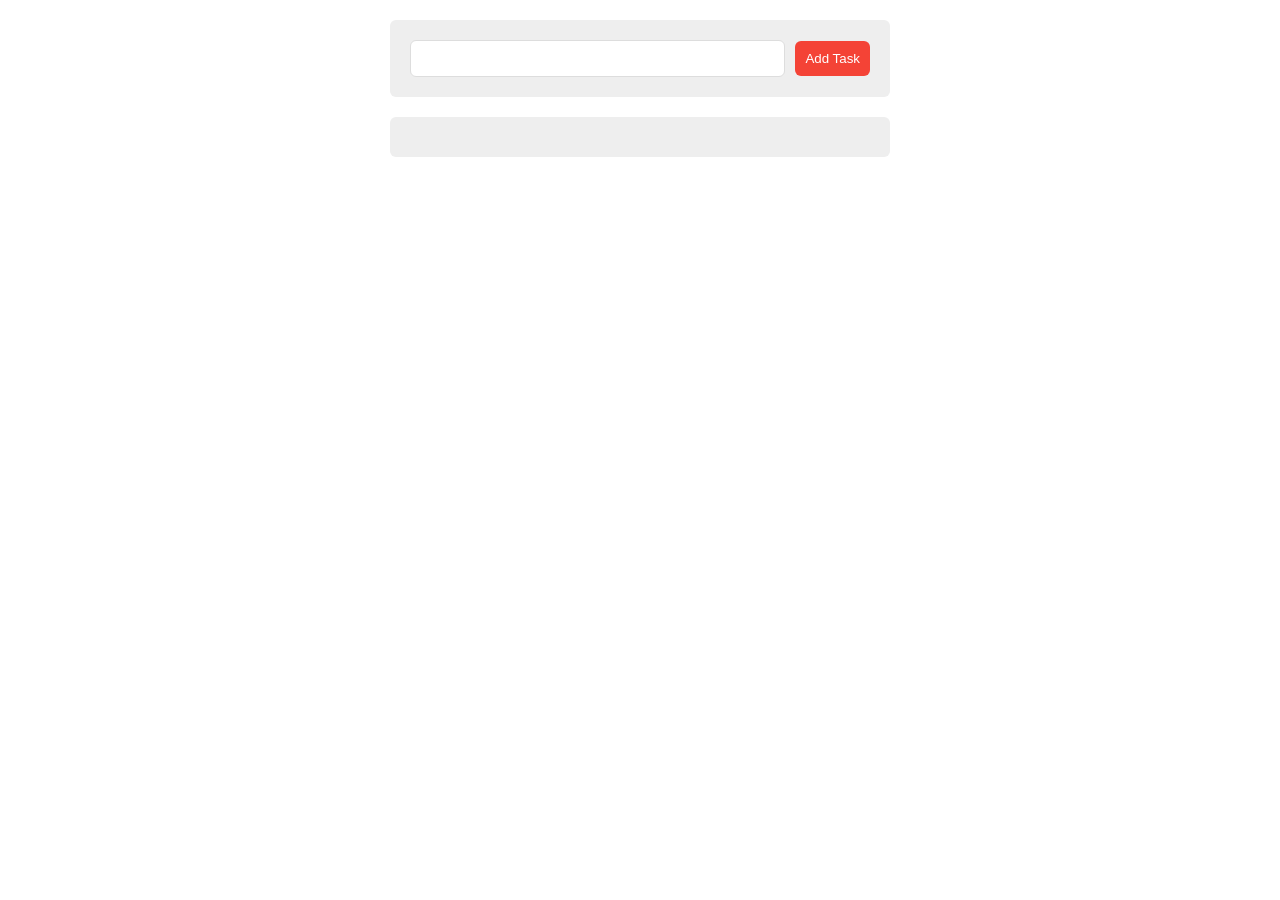
<file: HTML CSS JS Projects/ToDo List App/index.html>
<!DOCTYPE html>
<html lang="en">
<head>
  <meta charset="UTF-8">
  <meta http-equiv="X-UA-Compatible" content="IE=edge">
  <meta name="viewport" content="width=device-width, initial-scale=1.0">
  <title>ToDo List</title>
  <link rel="stylesheet" href="master.css">
</head>
<body>
  
  <div class="container">
    <div class="form">
      <input type="text" class="input" value="" />
      <input type="submit" class="add" value="Add Task" />
    </div>
    <div class="tasks"></div>
  </div>

  <script src="main.js"></script>
</body>
</html>
</file>
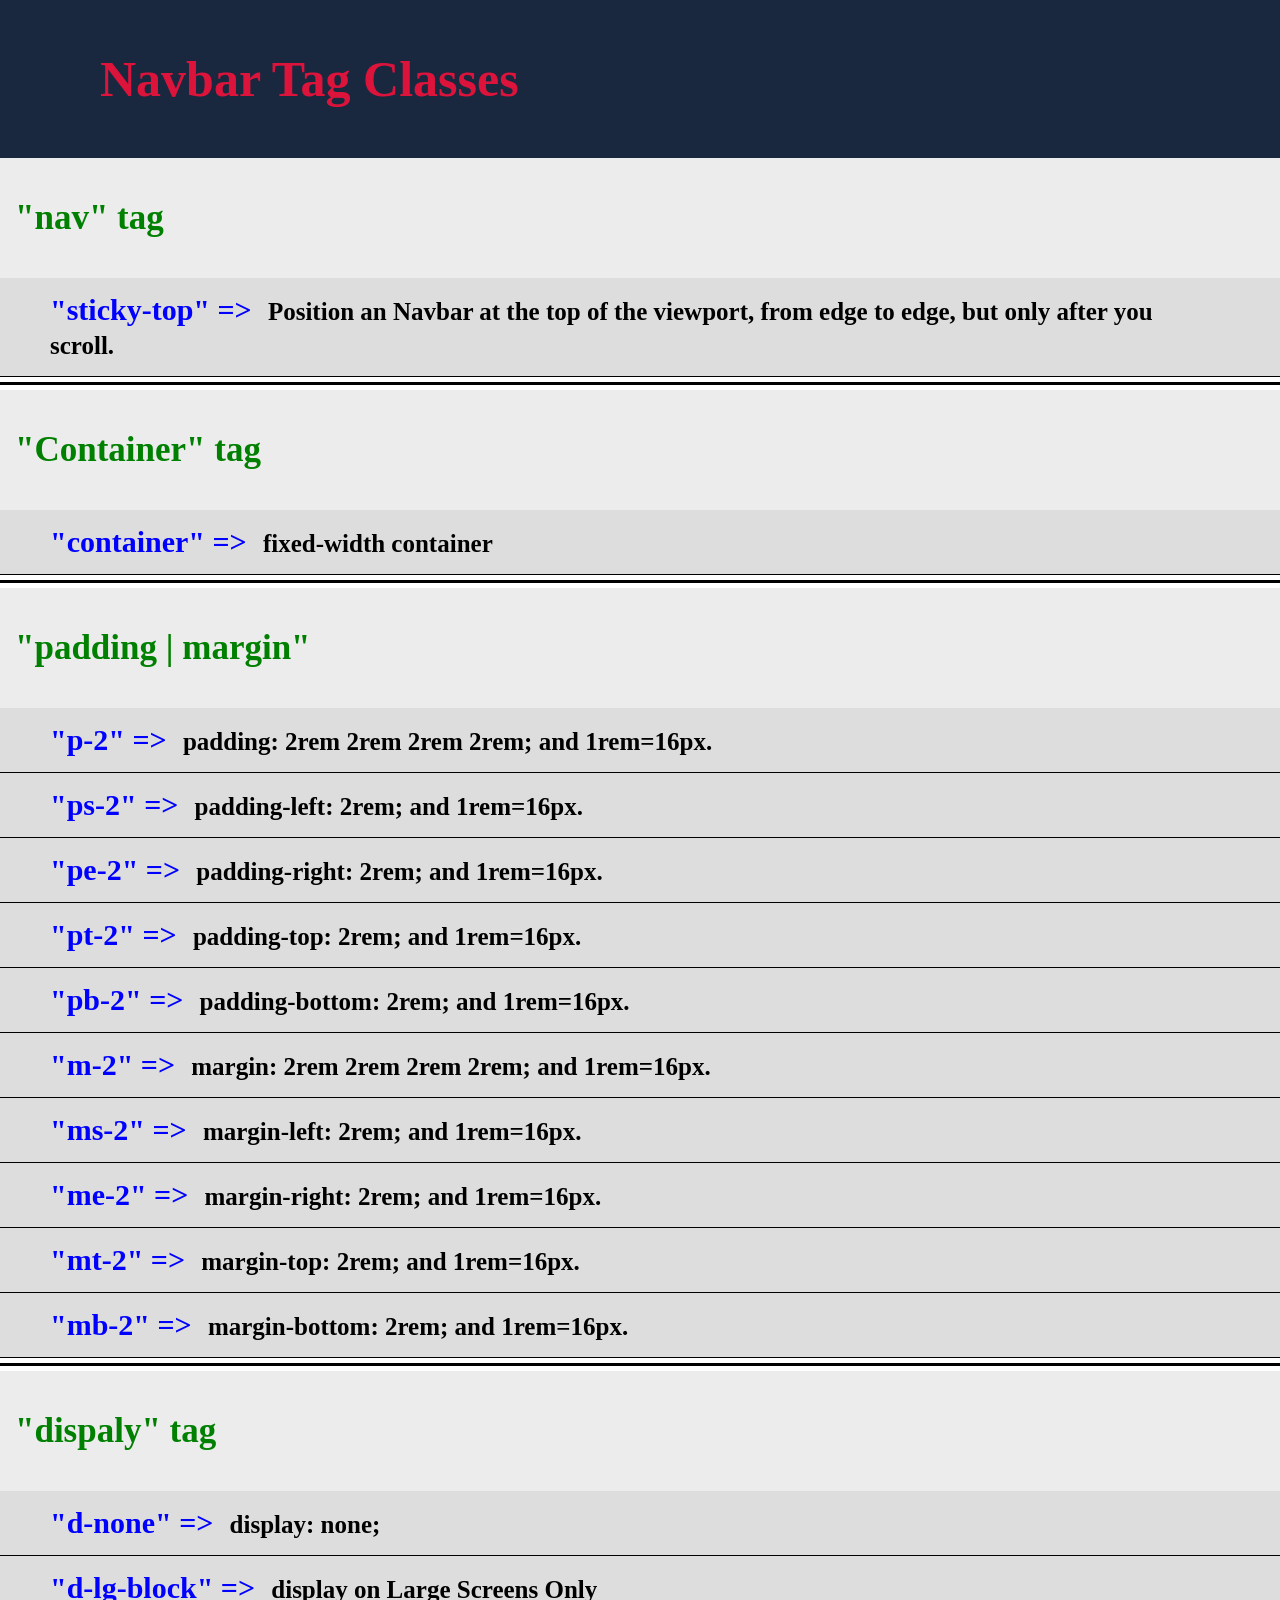
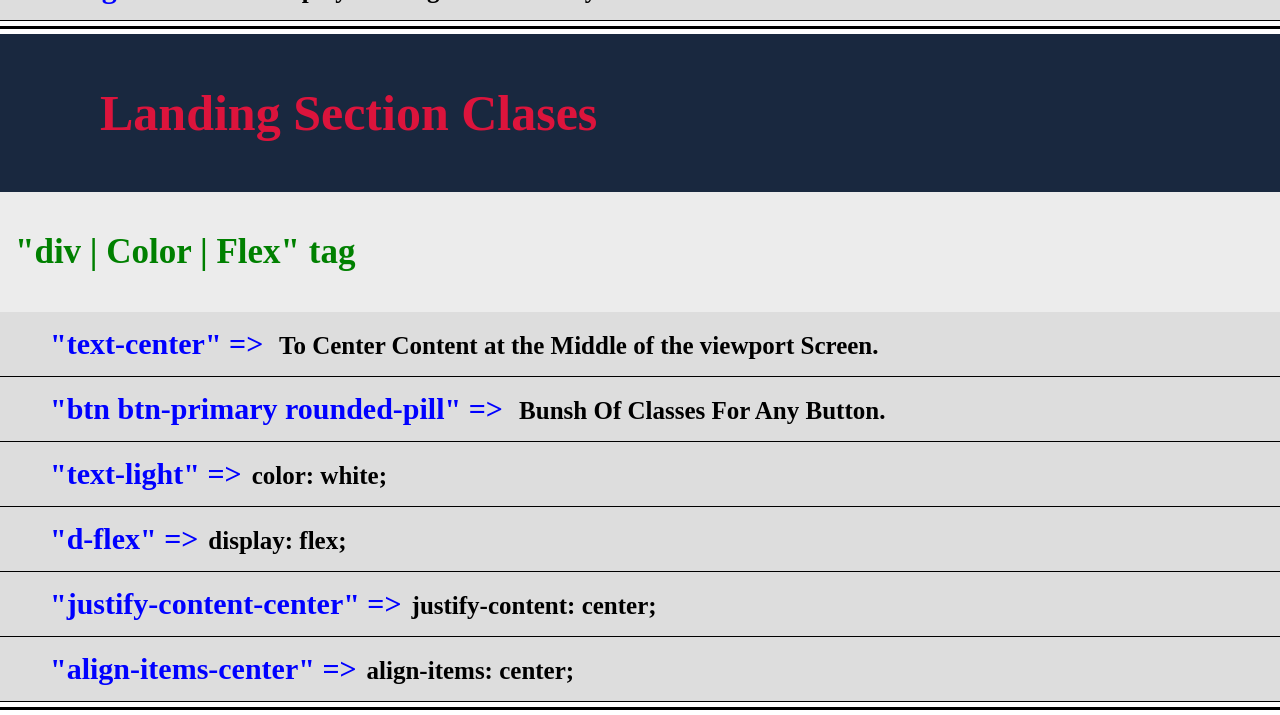
<file: HTML CSS Bootstrap5 Project/MyCheatSheet.html>
<!DOCTYPE html>
<html lang="en">
<head>
  <meta charset="UTF-8">
  <meta http-equiv="X-UA-Compatible" content="IE=edge">
  <meta name="viewport" content="width=device-width, initial-scale=1.0">
  <title>Bootstrap Cheat Sheet</title>
  <style>
    * {
      padding: 0;
      margin: 0;
    }
    h1{
      padding: 50px 100px;
      color: crimson;
      background-color: #19283f;
      font-size: 50px;
      font-weight: bold;
    }
    h3 {
      padding: 40px 15px;
      color: green;
      background-color: #ECECEC;
      font-size: 35px;
      font-weight: bold;
    }
    p {
      padding: 15px 50px;
      font-size: 30px;
      font-weight: bold;
      color: blue;
      background-color: #DDD;
      border-bottom: 1px solid black;
    }
    span {
      padding: 20px 10px;
      font-size: 25px;
      font-weight: bold;
      color: black;
    }
    .ruler {
      height: 3px;
      width: 100%;
      background-color: #000000;
      margin: 5px 0;
    }
  </style>
</head>
<body>
  <!-- Start NavBar -->
  <h1>Navbar Tag Classes</h1>
  <h3>"nav" tag</h3>
  <p>"sticky-top" =><span> Position an Navbar at the top of the viewport, from edge to edge, but only after you scroll. </span></p>
  <div class="ruler"></div>
  <!-- =================================== -->
  <h3>"Container" tag</h3>
  <p>"container" =><span> fixed-width container </span></p>
  <div class="ruler"></div>
  <!-- =================================== -->
  <h3>"padding | margin"</h3>
  <p>"p-2" =><span> padding: 2rem 2rem 2rem 2rem; and 1rem=16px.</span></p>
  <p>"ps-2" =><span> padding-left: 2rem; and 1rem=16px.</span></p>
  <p>"pe-2" =><span> padding-right: 2rem; and 1rem=16px.</span></p>
  <p>"pt-2" =><span> padding-top: 2rem; and 1rem=16px.</span></p>
  <p>"pb-2" =><span> padding-bottom: 2rem; and 1rem=16px.</span></p>
  <p>"m-2" =><span> margin: 2rem 2rem 2rem 2rem; and 1rem=16px.</span></p>
  <p>"ms-2" =><span> margin-left: 2rem; and 1rem=16px.</span></p>
  <p>"me-2" =><span> margin-right: 2rem; and 1rem=16px.</span></p>
  <p>"mt-2" =><span> margin-top: 2rem; and 1rem=16px.</span></p>
  <p>"mb-2" =><span> margin-bottom: 2rem; and 1rem=16px.</span></p>
  <div class="ruler"></div>
  <!-- =================================== -->
  <h3>"dispaly" tag</h3>
  <p>"d-none" =><span> display: none; </span></p>
  <p>"d-lg-block" =><span> display on Large Screens Only </span></p>
  <div class="ruler"></div>
  <!-- =================================== -->
  <!-- End NavBar -->

  <!-- Start Landing -->
  <h1>Landing Section Clases</h1>
  <h3>"div | Color | Flex" tag</h3>
  <p>"text-center" =><span> To Center Content at the Middle of the viewport Screen.</span></p>
  <p>"btn btn-primary rounded-pill" =><span> Bunsh Of Classes For Any Button.</span></p>
  <p>"text-light" =><span>color: white;</span></p>
  <p>"d-flex" =><span>display: flex;</span></p>
  <p>"justify-content-center" =><span>justify-content: center;</span></p>
  <p>"align-items-center" =><span>align-items: center;</span></p>
  <div class="ruler"></div>
  <!-- End Landing -->
</body>
</html>
</file>
<file: HTML CSS Bootstrap5 Project/css/bondi.css>
/* Start Global Styles | Variables */
li {
  list-style: none;
}
:root{
  --dark-color: #19283f;
  --green-color: #33d1cc;
  --red-color: #ff3150;
  --yellow-color: #ffc400;
  --section-color: #eff7fa;
}
body{
  font-family: 'Cairo', sans-serif;
  font-family: 'Roboto', sans-serif;
  font-family: 'Work Sans', sans-serif;
}
.main-btn {
  background-color: var(--red-color);
  color: var(--yellow-color);
}
.main-btn:hover {
  color: var(--yellow-color);
}

.main-title {
  position: relative;
} 
.main-title::before {
  content: "";
  position: absolute;
  left: 44%;
  bottom: -20px;
  width: calc(100% - 44% - 44%);
  height: 3px;
  background-color: #33d1cc;
} 
/* Start Global Styles | Variables  */

/* Start NavBar */
.navbar{
  background-color: var(--dark-color);
}
.navbar .navbar-nav .nav-link{
  color: white;
}
.navbar .navbar-nav .nav-link .active,
.navbar .navbar-nav .nav-link:focus,
.navbar .navbar-nav .nav-link:hover {
  color: var(--green-color);;
}
.navbar .navbar-collapse .search {
  border-left: 1px solid var(--green-color);
}
.navbar .navbar-collapse .search i{
  color: var(--green-color);
}
.navbar .navbar-toggler {
  color: white;
  font-size: 25px;
  border-color: white;
}
.navbar .navbar-toggler:focus {
  box-shadow: none;
}
/* End NavBar */
/* Start Landing */
.landing {
  background-color: var(--dark-color);
  min-height: calc(100vh - 72px);
}
/* End Landing */

/* Start Features */
.features .container {
  padding-top: 200px;
}
.features .box {
  position: relative;
}
@media (max-width: 991px) {
.features .box {
  position: relative;
  margin-bottom: 200px;
}
}
.features .box i{
  position: absolute;
  left: 50%;
  top: -80%;
  transform: translateX(-50%);
  font-size: 70px;
  color: var(--green-color);
}
.features .box h4{
  color: var(--yellow-color);
}
/* End Features */
/* Start Our Work */
.work {
  background-color: var(--section-color);
}
.work .links {
  gap: 30px;
}
.work .links .dept a {
  text-decoration: none;
  color: var(--dark-color);
  font-weight: 500;
}
.work .links .dept a:hover {
  color: var(--red-color);
}
.work .row .box {
  padding: 5px;
  overflow: hidden;
  background-color: white;
  position: relative;
}
.work .row .box::before {
  position: absolute;
  content: "Application";
  left: 5px;
  bottom: 5px;
  height: calc(100% - 10px);
  width: calc(100% - 10px);
  background-color: rgb(51, 209, 204 , .7);
  text-align: center;
  text-transform: uppercase;
  transition: 0.3s ;
  display: flex;
  justify-content: center;
  align-items: center;
  color: white;
  font-size: 25px;
  font-weight: 600;
  transform: translateX(calc(-100% - 5px));
}
.work .row .box:hover::before {
  transform: translateX(0);
}
.work .row .box img{
  max-width: 100%;
}
/* End Our Work */
/* Start Stuff */
.stuff {
  
}
.stuff .container .discrption{
  max-width: 500px;
}
.stuff .row img {
  max-width: 100%;
}

/* End Stuff */
/* Start Team */
.team {
  background-color: var(--section-color);
}
.team .title h2 {
  color: var(--yellow-color);
}
.team .row {
  overflow: hidden;
}
.team .row h4 {
  background-color: var(--green-color);
}
.team .row img {
  max-width: 100%;
}
/* End Team */
/* Start subscribe */
.subscribe {
  background-color: var(--yellow-color);
}
.subscribe .row p {
  color: var(--dark-color);
  font-size: 20px;
}
.subscribe .row input {
  outline: none;
  background-color: var(--yellow-color);
  border: none;
  border-bottom: 1px solid white;
  width: 85%;
}
.subscribe .row input::placeholder {
  color: white;
  font-size: 18px;
  font-weight: 600;
}
.subscribe .row a {
  background-color: var(--dark-color);
  color: var(--yellow-color);
}
/* End subscribe */
/* Start Footer */
.footer {
  background-color: var(--dark-color);
}
.footer .row .img{
  max-width: 100%;
}
.footer .span-one {
  color: var(--green-color);
}
.footer .span-two {
  color: var(--yellow-color);
}
.footer .row .mail-btn{
  width: 90%;
  background-color: var(--red-color);
  color: var(--yellow-color);
}
.footer .row .facebook {
  background-color: #1877f2;
  width: 35px;
  height: 35px;
  border-radius: 50%;
  position: relative;
}
.footer .row .twitter {
  background-color: #1da1f2;
  width: 35px;
  height: 35px;
  border-radius: 50%;
  position: relative;
}
.footer .row .youtube {
  background-color: #ff0000;
  width: 35px;
  height: 35px;
  border-radius: 50%;
  position: relative;
}
.footer .row .facebook i {
  color: white;
  font-size: 20px;
  position: absolute;
  left: 50%;
  top: 50%;
  transform: translate(-50% , -50%);
}
.footer .row .twitter i {
  color: white;
  font-size: 20px;
  position: absolute;
  left: 50%;
  top: 50%;
  transform: translate(-50% , -50%);
}
.footer .row .youtube i {
  color: white;
  font-size: 20px;
  position: absolute;
  left: 50%;
  top: 50%;
  transform: translate(-50% , -50%);
}
/* Ens Footer */
</file>
<file: HTML CSS JS Projects/Content Tab/master.css>
body {
  font-family: sans-serif;
}

.tabs {
  display: flex;
  list-style: none;
  padding: 0;
  margin: 0;
}

.tabs li {
  padding: 10px;
  background-color: #f6f6f6;
  border-right: 1px solid white;
  border-left: 1px solid white;
  cursor: pointer;
  transition: 0.2s;
}
.tabs li:hover,
.tabs li.active {
  background-color: #DDD;
}
.content {
  background-color: #DDD;
  border: 1px solid white;
  border-top: none;
}
.content > div {
  padding: 20px;
  display: none;
}
.content .active {
  display: block;
}
</file>
<file: HTML CSS JS Projects/Random Background/master.css>
body {
  background-image: url("01.jpg");
  background-size: cover;
}
</file>
<file: HTML CSS JS Projects/Serial Generator/master.css>
div {
  text-align: center;
  font-weight: bold;
}
.serial {
  background-color: #c96161e6;
  margin: 20px auto;
  padding: 10px;
  width: 100px;
  border-radius: 10px;
}
.generator {
  background-color: #009688;
  margin: 11px auto;
  padding: 10px;
  width: 100px;
  border-radius: 10px;
  cursor: pointer;
}
</file>
<file: HTML CSS JS Projects/Template one/css/leon.css>
/* Start Variables */
:root{
  --main-color: #10cab7;
}
/* End Variables */

/* Start Global Rules */
* {
  -webkit-box-sizing: border-box;
  -moz-box-sizing: border-box;
  box-sizing:border-box;
}
body {
  font-family: 'Work Sans', sans-serif;;
}
.parent{
  background-color: #eee;
}
.container{
  width: 600px;
  margin-left: auto;
  margin-right: auto;
  padding-left: 15px;
  padding-right: 15px;
}
/* small devices (tablets, 768px and up) */
@media (min-width: 768px) {
  .container{
    width: 750px;
  }
}
/* Medium devices (desktops, 992px and up) */
@media (min-width: 992px) {
  .container{
    width: 970px;
  }
}
/* large large devices (large desktops, 1200px and up) */
@media (min-width: 1200px) {
  .container{
    width: 1170px;
  }
}
/* End Global Rules */
/* Start Components */
.special-heading{
  color: #ebeced;
  font-size: 100px;
  text-align: center;
  font-weight: 800;
  letter-spacing: -3px;
  margin: 0;
}
.special-heading + p{
  margin: -30px 0 0;
  font-size: 20px;
  text-align: center;
  color: #797979;
}
@media (max-width: 767px) {
  .special-heading {
    font-size: 60px;
  }
  .special-heading + p {
    margin-top: -20px;
  }
}
/* End Components */
/* Start Header */
.header{
  padding: 20px;
}
.header .container{
  display: flex;
  justify-content: space-around;
  align-items: center;
}
.header .logo{
  width: 60px;
}
.header .links{
  position: relative;
}
.header .links .icon{
  width: 30px;
  display: flex;
  justify-content: flex-end;
  flex-wrap: wrap;
}
.header .links .icon span{
  background-color: #222;
  margin-bottom: 5px;
  height: 2px;
}
.header .links .icon span:first-child{
  width: 100%;
}
.header .links .icon span:nth-child(2){
  width: 50%;
}
.header .links .icon span:last-child{
  width: 100%;
}
.header .links ul{
  list-style: none;
  margin: 0px;
  padding: 0px;
  position: absolute;
  background-color: #F6F6F6;
  right: 0;
  top: calc(100% + 20px);
  min-width: 200px;
  display: none;
  transition: 0.3s;
  z-index: 1;
}
.header .links:hover ul{
  display: block;
  cursor: alias;
}
.header .links ul::before{
  content: "";
  border-width: 10px;
  border-style: solid;
  border-color: transparent transparent #f6f6f6 transparent;
  position: absolute;
  right: 5px;
  top: -20px;
}
.header .links ul li a{
  display: block;
  padding: 15px;
  text-decoration: none;
  color: #222;
  transition: 0.3s;
}
.header .links ul li a:hover{
  padding-left: 25px;
}
.header .links ul li:not(:last-child){
  border-bottom: #DDD 1px solid;
}
/* End Header */

/* Start Landding Section */
.landing{
  background-image: url(../images/mountian.jpg);
  background-size: cover ;
  height: calc(100vh - 64px);
  position: relative;
}
.landing .intro-text{
  position: absolute;
  text-align: center;
  left: 50%;
  top: 50%;
  transform: translate(-50% , -50%);
  width: 300px;
  max-width: 100%;
}
.landing .intro-text h1{
  margin: 0px;
  font-weight: bold;
  font-size: 40px;
  color: var(--main-color);
}
.landing .intro-text p{
  font-size: 19px;
  line-height: 1.8;
}
/* End Landding Section */
/* Start Features  */
.features{
  padding-top: 60px;
  padding-bottom: 60px;
  background-color: #F6F6F6;
}
.features .container{
  display: grid;
  grid-template-columns: repeat(auto-fill , minmax(300px , 1fr));
  gap: 15px;
}
.features .feat{
  text-align: center;
  padding: 20px;
}
.features .feat i{
  color: var(--main-color);
}
.features .feat i h3{
  font-weight: 800;
  
}
.features .feat i p{
  line-height: 1.9;
  color: #777;
  font-size: 17px;
}
/* End Features  */
/* Start Services */
.services{
  padding-top: 60px;
  padding-bottom: 60px;
  background-color: #F6F6F6;
  margin-top: 100px;
}
.services .services-content {
  display: grid;
  grid-template-columns: repeat(auto-fill, minmax(300px, 1fr));
  grid-gap: 30px;
  margin-top: 100px;
}
.services .services-content .srv {
  display: flex;
  margin-bottom: 40px;
}
@media (max-width: 767px) {
  .services .services-content .srv {
    flex-direction: column;
    text-align: center;
  }
}
.services .services-content .srv i {
  color: var(--main-color);
  flex-basis: 60px;
}
.services .services-content .srv .text {
  flex: 1;
}
.services .services-content .srv .text h3 {
  margin: 0 0 20px;
}
.services .services-content .srv .text p {
  color: #444;
  font-weight: 300;
  line-height: 1.6;
}
.services .services-content .image {
  text-align: center;
  position: relative;
}
.services .services-content .image::before {
  content: "";
  background-color: var(--secondary-color);
  width: 100px;
  height: calc(100% + 100px);
  top: -50px;
  position: absolute;
  right: 0;
  z-index: -1;
}
.services .services-content .image img {
  width: 260px;
}
@media (max-width: 1199px) {
  .image-column {
    display: none;
  }
}
/* End Services */
</file>
<file: HTML CSS JS Projects/Template Three/CSS/styles.css>
/* Start Global Styles */
* {
  -webkit-box-sizing: border-box;
  -moz-box-sizing: border-box;
  box-sizing: border-box;
}

a{
  text-decoration: none;
}

:root{
  --main-color: #2196f3;
  --main-color-alt: #1787e0;
  --main-transition: 0.3s;
  --main-section-padding: 100px;
  --main-box-shadow-color: #FAFAFA;
}

html{
  scroll-behavior: smooth;
}

body{
  font-family: 'Cairo', sans-serif;
  font-family: 'Work Sans', sans-serif;
}

ul{
  list-style: none;
  margin: 0;
  padding: 0;
}

.container{
  padding-left: 15px;
  padding-right: 15px;
  margin-left: auto;
  margin-right: auto;
}

/* Small Screen */
@media (min-width: 768px) {
  .container {
    width: 750px;
  }
}
/* Medium Screen*/
@media (min-width: 992px) {
  .container {
    width: 970px;
  }
}
/* Large Screen*/
@media (min-width: 1200px) {
  .container {
    width: 1170px;
  }
}
/*Start Main Title */
.main-title{
  text-align: center;
  margin-bottom: 50px;
  z-index: 999;
}
.main-title p{
  display: inline-block;
  font-size: 35px;
  font-weight: bold;
  text-transform: uppercase;
  border: 1px solid rgb(56, 53, 53);
  padding: 12px;
  position: relative;
}
.main-title p:hover{
  color: white;
  border-color: white;
  z-index: 999;
}
.main-title p::before{
  content: "";
  position: absolute;
  left: 0;
  bottom: 0;
  height: 100%;
  width: 0;
  background-color: var(--main-color);
  z-index: -1;
  transition: var(--main-transition);
}
.main-title p:hover::before{
  width: 100%;
}

/*End Main Title */
/* End Global Styles */

/* Start Header */
.header{
  background-color: white;
  position: relative;
  box-shadow: 0 0 10px #FAFAFA;
}

.header .container{
  display: flex;
  justify-content: space-between;
  align-items: center;
  flex-wrap: wrap;
  position: relative;
}

.header .logo{
  color: var(--main-color);
  font-size: 26px;
  font-weight: bold;
  height: 72px;
  display: flex;
  align-items: center;
  justify-content: center;
}
@media (max-width: 667px){
  .header .logo{
    width: 100%;
    height: 40px;
    margin-top: 15px;
  }
}

.header .main-nav{
  display: flex;
}
@media (max-width: 667px){
  .header .main-nav{
    margin: auto;
  }
}
.header .main-nav > li > a{
  display: flex;
  justify-content: center;
  align-items: center;
  height: 72px;
  position: relative;
  color: black;
  padding: 0 30px;
  transition: var(--main-transition);
}
.header .main-nav > li:hover .mega-menu{
  opacity: 1;
  z-index: 999;
  top: 100%;
}
@media (max-width: 667px){
  .header .main-nav > li > a{
    padding: 10px;
    font-size: 14px;
    height: 40px;
  }
}
.header .main-nav > li > a::before{
  content: "";
  width: 100%;
  height: 4px;
  position: absolute;
  bottom: 0;
  left: 0;
  transition: var(--main-transition);
}
.header .main-nav > li > a:hover{
  background-color: #fafafa;
}
.header .main-nav > li > a:hover::before{
  background-color: var(--main-color);
}

/* Start Mega Menu */
.header .mega-menu{
  position: absolute;
  left: 0;
  top: calc(100% + 50px);
  width: 100%;
  padding: 30px;
  background-color: white;
  border-bottom: 3px solid var(--main-color);
  border-top: 2px solid #ECECEC;
  display: flex;
  justify-content: space-evenly;
  z-index: 999;
  transition: var(--main-transition);
  z-index: -1;
  opacity: 0;
}
@media (max-width: 667px){
  .header .mega-menu{
    flex-direction: column;
    gap: 0;
    padding: 10px;
  }
  .header .mega-menu .links{
    border-bottom: 1px solid #DDD;
  }
  
}

.header .mega-menu .image img{
  max-width: 100%;
  width: 90%;
}
@media (max-width: 991px) {
  .header .mega-menu .image img{
    display: none;
  }
}

.header .mega-menu .links{
  min-width: 250px;
  margin-right: 40px;
}

.header .mega-menu .links li {
  position: relative;
}
.header .mega-menu .links li::before {
  content: "";
  position: absolute;
  left: 0;
  top: 0;
  width: 0%;
  height: 100%;
  background: #FAFAFA;
  z-index: -1;
  transition: var(--main-transition);
}
.header .mega-menu .links li:hover::before {
  width: 100%;
}
.header .mega-menu .links li:not(:last-child) {
  border-bottom: 1px solid #DDD;
}
.header .mega-menu .links li a{
  color: var(--main-color);
  display: block;
  padding: 18px;
  font-weight: 600;
}
.header .mega-menu .links li i{
  margin-right: 10px;
}
/* End Mega Menu */
/* End Header */


/* Strat Langing */
.landing{
  position: relative;
}
.landing::before{
  content: "";
  position: absolute;
  width: 100%;
  height: 100%;
  background-color: #ECECEC;
  z-index: -1;
  transform: skewY(-6deg);
  transform-origin: top left;
}

.landing .container{
  min-height: calc(100vh - 72px);
  display: flex;
  align-items: center;
  padding-bottom: 100px;
}
.landing .text{
  flex: 1;
}
@media (max-width: 991px) {
  .landing .text{
    margin: auto auto;

  }
}
.landing .text h1{
  font-size: 40px;
  margin: 0;
  letter-spacing: -2px;
}
@media (max-width: 667px){
  .landing .text h1{
    font-size: 30px;
    margin: 0;
    letter-spacing: -2px;
  }
}
.landing .text p{
  font-size: 24px;
  line-height: 1.5;
  margin: 5px 0 0;
  max-width: 500px;
}
@media (max-width: 667px){
  .landing .text p{
    font-size: 20px;
  }
}

.landing .image img{
  width: 600px;
  position: relative;
  animation: up-and-down 5s linear infinite;
}
/* Start Image Animation */
@keyframes up-and-down{
  0% , 100%{
    top: 0;
  }
  50%{
    top: -50px;
  }
}
/* End Image Animation */
@media (max-width: 991px) {
  .landing .image img{
    display: none;
  }
}

.landing .go-down{
  position: absolute;
  bottom: 0;
  left: 50%;
  transform: translateX(-50%);
  padding: 10px;
  transition: var(--main-transition);
}

.landing .go-down i{
  font-size: 30px;
  color: var(--main-color);
  position: relative;
  animation: up-and-down 0.5s linear infinite;
}
/* Start Icon Animation */
@keyframes up-and-down {
  0% , 100%{
    top: 0;
  }
  50%{
    top: -20px;
  }
}
/* End Icon Animation */
/* End Langing */

/* Start Acrticals */
.articals{
  padding-top: var(--main-section-padding);
  padding-bottom: var(--main-section-padding);
}
.articals .container{
  /* Grid System */
  display: grid;
  grid-template-columns: repeat(auto-fill , minmax(250px, 1fr));
  gap: 30px;
}
.articals .box{
  box-shadow: 0 2px 15px #0000004d;
  border-radius: 6px;
  overflow: hidden;
  transition: var(--main-transition);
}
.articals .box:hover{
  transform: translateY(-20px);
}
.articals .box img{
  max-width: 100%;
  width: 100%;
}
.articals .box .content{
  padding-left: 20px;
  border-bottom: 1px solid #0000002a;
}
.articals .box .content h3{
  font-size: 18px;
  font-weight: 700;
}
.articals .box .content p{
  color: rgba(39, 34, 34, 0.829)
}
.articals .box .info{
  padding: 20px;
  position: relative;
}
.articals .box .info a{
  color: var(--main-color-alt);
  font-size: 19px;
  font-weight: 600;
}
.articals .box .info i{
  position: absolute;
  top: 50%;
  transform: translateY(-50%);
  right :15px;
  color: var(--main-color);
}
/* End Acrticals */

/* Start Gallery */
.gallery{
  padding-top: var(--main-section-padding);
  padding-bottom: var(--main-section-padding);
  background-color: #ECECEC;
  border-top: 20px dotted white;

}

.gallery .container{
  /* Grid System */
  display: grid;
  grid-template-columns: repeat(auto-fill , minmax(300px , 1fr));
  gap: 40px;
}
.gallery .container .gal-box {
  padding: 15px;
  background-color: white;
  box-shadow: 0 2px 10px var(--main-box-shadow-color);
}
.gallery .container .gal-box .image{
  position: relative;
}
.gallery .container .gal-box img{
  max-width: 100%;
  transition: var(--main-transition);
}
.gallery .container .gal-box .image::before{
  content: "";
  position: absolute;
  left: 0;
  bottom: 0;
  height: 100%;
  width: 0;
  background-color: rgba(39, 34, 34, 0.1);
  transition: var(--main-transition);
}
.gallery .container .gal-box .image:hover::before{
  transform: scale(1.1);
  width: 100%;
  z-index: 999;
}
.gallery .container .gal-box .image:hover img{
  transform: scale(1.1);
}
/* End Gallery */

/* Start Testimonials */
.testimonials{
  padding-top: var(--main-section-padding);
  padding-bottom: var(--main-section-padding);
  background-color: #ececec;
  border-top: 20px dotted white;
}
.testimonials .container{
  display: grid;
  grid-template-columns: repeat(auto-fill , minmax(300px , 1fr));
  gap: 40px;
}
.testimonials .box{
  position: relative;
  background-color: white;
  box-shadow: 0 2px 10px var(--main-box-shadow-color);
  border-radius: 10px;
}
.testimonials .box img{
  max-width: 100%;
  width: 100px;
  position: absolute;
  right: -15px;
  top: -45px;
  border-radius: 50%;
  border: 10px solid #ECECEC;
}
.testimonials .box p{
  padding-left: 30px;
  color: rgba(0, 0, 0, 0.519);
}
.testimonials .box h4{
  padding-left: 30px;
  
}
.testimonials .box .rate{
  padding-left: 30px;
  color: gold;
}
.testimonials .box .rate .not-yelow{
  color: rgba(0, 0, 0, 0.645);
}
/* End Testimonials */

/* Start Skills */
.skills{
  padding-top: var(--main-section-padding);
  padding-bottom: var(--main-section-padding);
}
.skills .container{
  display: grid;
  grid-template-columns: repeat(auto-fill , minmax(400px , 1fr));
  gap: 40px;
}
.skills .container img{
  max-width: 100%;
}
@media (max-width: 991px) {
.skills .container img{
  display: none;
}
.skills .stats .skill div{
  width: 300px;
}
}
.skills .stats .skill{
  padding-left: 30px;
}
.skills .stats .skill h3{
  text-transform: uppercase;

}
.skills .stats .skill div{
  background-color: #ECECEC;
  height: 25px;
  position: relative;
}
.skills .stats .skill .skill-one::before{
  content: "";
  position: absolute;
  left: 0;
  bottom: 0;
  height: 100%;
  width: 90%;
  background-color: var(--main-color);
}
.skills .stats .skill .skill-one::after{
  content: "90%";
  position: absolute;
  right: 0;
  bottom: 130%;
  border: 1px solid rgba(0, 0, 0, 0.234);
  color: var(--main-color);
  padding: 2px;
  border-radius: 5px;
  font-size: 14px;
}
.skills .stats .skill .skill-two::before{
  content: "";
  position: absolute;
  left: 0;
  bottom: 0;
  height: 100%;
  width: 80%;
  background-color: var(--main-color);
}
.skills .stats .skill .skill-two::after{
  content: "80%";
  position: absolute;
  right: 0;
  bottom: 130%;
  border: 1px solid rgba(0, 0, 0, 0.234);
  color: var(--main-color);
  padding: 2px;
  border-radius: 5px;
  font-size: 14px;
}
.skills .stats .skill .skill-three::before{
  content: "";
  position: absolute;
  left: 0;
  bottom: 0;
  height: 100%;
  width: 85%;
  background-color: var(--main-color);
}
.skills .stats .skill .skill-three::after{
  content: "85%";
  position: absolute;
  right: 0;
  bottom: 130%;
  border: 1px solid rgba(0, 0, 0, 0.234);
  color: var(--main-color);
  padding: 2px;
  border-radius: 5px;
  font-size: 14px;
}
.skills .stats .skill .skill-four::before{
  content: "";
  position: absolute;
  left: 0;
  bottom: 0;
  height: 100%;
  width: 95%;
  background-color: var(--main-color);
}
.skills .stats .skill .skill-four::after{
  content: "95%";
  position: absolute;
  right: 0;
  bottom: 130%;
  border: 1px solid rgba(0, 0, 0, 0.234);
  color: var(--main-color);
  padding: 2px;
  border-radius: 5px;
  font-size: 14px;
}
/* End Skills */

/* Start work */
.work{
  padding-top: var(--main-section-padding);
  padding-bottom: var(--main-section-padding);
  background-color: #ECECEC;
  border-top: 20px dotted white;
}
.work .container{
  display: grid;
  grid-template-columns: repeat(auto-fill , minmax(500px , 1fr));
  gap: 40px;
}
.work .container .image img{
  max-width: 100%;
}
@media (max-width: 991px) {
  .work .container .image img{
    display: none;
  }
  .work .container{
    grid-template-columns: repeat(auto-fill , minmax(300px , 1fr));
  }
}
.work .box{
  position: relative;
  background-color: #7e7e7e29;
  box-shadow: 0px 2px 10px #7e7e7e;
  padding: 20px;
  margin-bottom: 20px;
  border: 1px solid white;
  border-radius: 10px;
}
.work .box::before{
  content: "";
  position: absolute;
  left: 0;
  bottom: 0;
  border-radius: 10px;
  width: 0%;
  height: 100%;
  background-color: rgba(39, 34, 34, 0.1);
  transition: var(--main-transition);
}
.work .box:hover::before{
  width: 100%;
}
.work .box img{
  max-width: 100%;
  width: 70px;
  position: absolute;
  left: 20px;
  top: 50%;
  transform: translateY(-50%);
}
.work .box h3{
  padding-left: 100px;
  font-size: 20px;
}
.work .box p{
  padding-left: 100px;
  color: rgba(0, 0, 0, 0.852);
}
/* End work */

/* Start stats */
.stats{
  padding-top: var(--main-section-padding);
}
.stats .background{
  background-color: #cfcfcf;
  padding-top: 40px;
  padding-bottom: 80px;
}
.stats .title{
  text-align: center;
  font-size: 32px;
  font-weight: bold;
}
.stats .container{
  padding-top: 30px;
  display: grid;
  grid-template-columns: repeat(auto-fill , minmax(200px , 1fr));
  gap: 50px;
}
.stats .box{
  padding: 20px 10px;
  background-color: #ECECEC;
  box-shadow: 0px 2px 10px #7e7e7e;
  text-align: center;
  position: relative;
}
.stats .box::before{
  content: "";
  position: absolute;
  left: -2px;
  bottom: 0;
  height: 0;
  width: 2px;
  background-color: var(--main-color);
  transition: 0.8s;
}
.stats .box::after{
  content: "";
  position: absolute;
  right: -2px;
  top: 0;
  height: 0;
  width: 2px;
  background-color: var(--main-color);
  transition: 0.8s; 
}
.stats .box:hover::before,
.stats .box:hover::after
{
  height: 100%;
}
.stats .box i{
  font-size: 30px;
}
.stats .box .number{
  font-size: 50px;
  font-weight: 600;
}
.stats .box .name{
  font-size: 30px;
  font-weight: 600;
  color: var(--main-color);
}


.stats .box-of-info{
  display: grid;
  grid-template-columns: repeat(auto-fill , minmax(50% , 1fr));
  gap: 0;
}
@media (max-width: 991px){
  .stats .box-of-info{
    grid-template-columns: repeat(auto-fill , minmax(100% , 1fr));
  }
}
.stats .discount{
  text-align: center;
  background-color: #0059ffed;
  padding-top: 100px;
}
.stats .discount .text{
  color: rgba(255, 255, 255, 0.9);
}
.stats .discount .text h2{
  font-size: 40px;
  letter-spacing: -2px;
}
.stats .discount .text p{
  padding: 0 30px;
  font-size: 20px;
  line-height: 1.7;
}

.stats .discount img{
  max-width: 100%;
  width: 50%;
}

.stats .request{
  text-align: center;
  padding-top: 50px;
}
.stats .request h2{
  font-size: 40px;
  letter-spacing: -2px;
}
.stats .request form{
  display: flex;
  justify-content: space-between;
  align-items: center;
  flex-direction: column;
}
.stats .request form input{
  outline: none;
  width: 300px;
  padding: 15px;
  margin-bottom: 30px;
  background-color: #ececec5d;
  border: none;
  border-bottom: 1.5px solid #7e7e7e3b;
  border-radius: 10px;
}
.stats .request form textarea{
  outline: none;
  width: 300px;
  padding: 10px 0 0 10px;
  background-color: #ececec5d;
  border: none;
  border-bottom: 1.5px solid #7e7e7e3b;
  border-radius: 10px;
}
.stats .request form .btn{
  margin-top: 30px;
  border: none;
  background-color: var(--main-color);
  color: white;
  font-size: 20px;
  font-weight: 700;
  border-radius: 10px;
}
/* End stats */
/* Start Footer */
.footer{
  background-color: rgba(0, 0, 0, 0.93);
  padding-top: var(--main-section-padding);
  padding-bottom: var(--main-section-padding);
}
.footer .container{
  display: grid;
  grid-template-columns: repeat(auto-fill , minmax(300px , 1fr));
  gap: 40px;
  color: #ececec90;
}
.footer .container .box-one h2{
  font-size: 45px;
  font-weight: bold;
  color: white;
}
.footer .container .box-one ul{
  display: flex;
  gap: 45px;
  padding: 20px 0px;
}
.footer .box-one ul li i{
  padding: 10px;
  font-size: 40px;
  color: rgb(57, 57, 57);
  transition: var(--main-transition);
}
.footer .box-one ul li i.fa-facebook:hover{
  color: rgb(27, 27, 177) ;
}
.footer .box-one ul li i.fa-youtube:hover{
  color: red ;
}
.footer .box-one ul li i.fa-twitter:hover{
  color: rgb(0, 149, 255) ;
}

.footer .box-two{
}
.footer .box-two .link{
  position: relative;
  padding-top: 3px;
  padding-bottom: 3px;
  border-radius: 20px;
  transition: var(--main-transition);
  padding-left: 15px;
}
.footer .box-two .link:hover{ 
  transform: scale(1.1);
  color: white;
  background-color: rgb(27, 26, 26);
}
.footer .box-two .link i{
  position: absolute;
  left: 10px;
  top: 50%;
  transform: translateY(-50%);
}
.footer .box-two .link p{
  padding-left: 20px;
}
.footer .box-two{
  
}

/* End Footer */
</file>
<file: HTML CSS JS Projects/ToDo List App/master.css>
body {
  font-family: Arial, Helvetica, sans-serif;
}
.container {
  width: 500px;
  margin: 20px auto;
}
.form {
  background-color: #eee;
  border-radius: 6px;
  padding: 20px;
  display: flex;
  align-items: center;
}
.input {
  padding: 10px;
  border: 1px solid #ddd;
  border-radius: 6px;
  flex: 1;
}
.input:focus {
  outline: none;
}
.add {
  border: none;
  background-color: #f44336;
  color: white;
  padding: 10px;
  border-radius: 6px;
  margin-left: 10px;
  cursor: pointer;
}
.tasks {
  background-color: #eee;
  margin-top: 20px;
  border-radius: 6px;
  padding: 20px;
}
.tasks .task {
  background-color: white;
  padding: 10px;
  border-radius: 6px;
  display: flex;
  justify-content: space-between;
  align-items: center;
  transition: 0.3s;
  cursor: pointer;
  border: 1px solid #ccc;
}
.tasks .task:not(:last-child) {
  margin-bottom: 15px;
}
.tasks .task:hover {
  background-color: #f7f7f7;
}
.tasks .task.done {
  opacity: 0.5;
}
.tasks .task span {
  font-weight: bold;
  font-size: 10px;
  background-color: red;
  color: white;
  padding: 2px 6px;
  border-radius: 4px;
  cursor: pointer;
}
</file>
<file: HTML CSS JS Projects/Template one/css/normlize.css>
/*! normalize.css v8.0.1 | MIT License | github.com/necolas/normalize.css */

/* Document
   ========================================================================== */

/**
 * 1. Correct the line height in all browsers.
 * 2. Prevent adjustments of font size after orientation changes in iOS.
 */

html {
  line-height: 1.15;
  /* 1 */
  -webkit-text-size-adjust: 100%;
  /* 2 */
}

/* Sections
     ========================================================================== */

/**
   * Remove the margin in all browsers.
   */

body {
  margin: 0;
}

/**
   * Render the `main` element consistently in IE.
   */

main {
  display: block;
}

/**
   * Correct the font size and margin on `h1` elements within `section` and
   * `article` contexts in Chrome, Firefox, and Safari.
   */

h1 {
  font-size: 2em;
  margin: 0.67em 0;
}

/* Grouping content
     ========================================================================== */

/**
   * 1. Add the correct box sizing in Firefox.
   * 2. Show the overflow in Edge and IE.
   */

hr {
  box-sizing: content-box;
  /* 1 */
  height: 0;
  /* 1 */
  overflow: visible;
  /* 2 */
}

/**
   * 1. Correct the inheritance and scaling of font size in all browsers.
   * 2. Correct the odd `em` font sizing in all browsers.
   */

pre {
  font-family: monospace, monospace;
  /* 1 */
  font-size: 1em;
  /* 2 */
}

/* Text-level semantics
     ========================================================================== */

/**
   * Remove the gray background on active links in IE 10.
   */

a {
  background-color: transparent;
}

/**
   * 1. Remove the bottom border in Chrome 57-
   * 2. Add the correct text decoration in Chrome, Edge, IE, Opera, and Safari.
   */

abbr[title] {
  border-bottom: none;
  /* 1 */
  text-decoration: underline;
  /* 2 */
  text-decoration: underline dotted;
  /* 2 */
}

/**
   * Add the correct font weight in Chrome, Edge, and Safari.
   */

b,
strong {
  font-weight: bolder;
}

/**
   * 1. Correct the inheritance and scaling of font size in all browsers.
   * 2. Correct the odd `em` font sizing in all browsers.
   */

code,
kbd,
samp {
  font-family: monospace, monospace;
  /* 1 */
  font-size: 1em;
  /* 2 */
}

/**
   * Add the correct font size in all browsers.
   */

small {
  font-size: 80%;
}

/**
   * Prevent `sub` and `sup` elements from affecting the line height in
   * all browsers.
   */

sub,
sup {
  font-size: 75%;
  line-height: 0;
  position: relative;
  vertical-align: baseline;
}

sub {
  bottom: -0.25em;
}

sup {
  top: -0.5em;
}

/* Embedded content
     ========================================================================== */

/**
   * Remove the border on images inside links in IE 10.
   */

img {
  border-style: none;
}

/* Forms
     ========================================================================== */

/**
   * 1. Change the font styles in all browsers.
   * 2. Remove the margin in Firefox and Safari.
   */

button,
input,
optgroup,
select,
textarea {
  font-family: inherit;
  /* 1 */
  font-size: 100%;
  /* 1 */
  line-height: 1.15;
  /* 1 */
  margin: 0;
  /* 2 */
}

/**
   * Show the overflow in IE.
   * 1. Show the overflow in Edge.
   */

button,
input {
  /* 1 */
  overflow: visible;
}

/**
   * Remove the inheritance of text transform in Edge, Firefox, and IE.
   * 1. Remove the inheritance of text transform in Firefox.
   */

button,
select {
  /* 1 */
  text-transform: none;
}

/**
   * Correct the inability to style clickable types in iOS and Safari.
   */

button,
[type="button"],
[type="reset"],
[type="submit"] {
  -webkit-appearance: button;
}

/**
   * Remove the inner border and padding in Firefox.
   */

button::-moz-focus-inner,
[type="button"]::-moz-focus-inner,
[type="reset"]::-moz-focus-inner,
[type="submit"]::-moz-focus-inner {
  border-style: none;
  padding: 0;
}

/**
   * Restore the focus styles unset by the previous rule.
   */

button:-moz-focusring,
[type="button"]:-moz-focusring,
[type="reset"]:-moz-focusring,
[type="submit"]:-moz-focusring {
  outline: 1px dotted ButtonText;
}

/**
   * Correct the padding in Firefox.
   */

fieldset {
  padding: 0.35em 0.75em 0.625em;
}

/**
   * 1. Correct the text wrapping in Edge and IE.
   * 2. Correct the color inheritance from `fieldset` elements in IE.
   * 3. Remove the padding so developers are not caught out when they zero out
   *    `fieldset` elements in all browsers.
   */

legend {
  box-sizing: border-box;
  /* 1 */
  color: inherit;
  /* 2 */
  display: table;
  /* 1 */
  max-width: 100%;
  /* 1 */
  padding: 0;
  /* 3 */
  white-space: normal;
  /* 1 */
}

/**
   * Add the correct vertical alignment in Chrome, Firefox, and Opera.
   */

progress {
  vertical-align: baseline;
}

/**
   * Remove the default vertical scrollbar in IE 10+.
   */

textarea {
  overflow: auto;
}

/**
   * 1. Add the correct box sizing in IE 10.
   * 2. Remove the padding in IE 10.
   */

[type="checkbox"],
[type="radio"] {
  box-sizing: border-box;
  /* 1 */
  padding: 0;
  /* 2 */
}

/**
   * Correct the cursor style of increment and decrement buttons in Chrome.
   */

[type="number"]::-webkit-inner-spin-button,
[type="number"]::-webkit-outer-spin-button {
  height: auto;
}

/**
   * 1. Correct the odd appearance in Chrome and Safari.
   * 2. Correct the outline style in Safari.
   */

[type="search"] {
  -webkit-appearance: textfield;
  /* 1 */
  outline-offset: -2px;
  /* 2 */
}

/**
   * Remove the inner padding in Chrome and Safari on macOS.
   */

[type="search"]::-webkit-search-decoration {
  -webkit-appearance: none;
}

/**
   * 1. Correct the inability to style clickable types in iOS and Safari.
   * 2. Change font properties to `inherit` in Safari.
   */

::-webkit-file-upload-button {
  -webkit-appearance: button;
  /* 1 */
  font: inherit;
  /* 2 */
}

/* Interactive
     ========================================================================== */

/*
   * Add the correct display in Edge, IE 10+, and Firefox.
   */

details {
  display: block;
}

/*
   * Add the correct display in all browsers.
   */

summary {
  display: list-item;
}

/* Misc
     ========================================================================== */

/**
   * Add the correct display in IE 10+.
   */

template {
  display: none;
}

/**
   * Add the correct display in IE 10.
   */

[hidden] {
  display: none;
}
</file>
